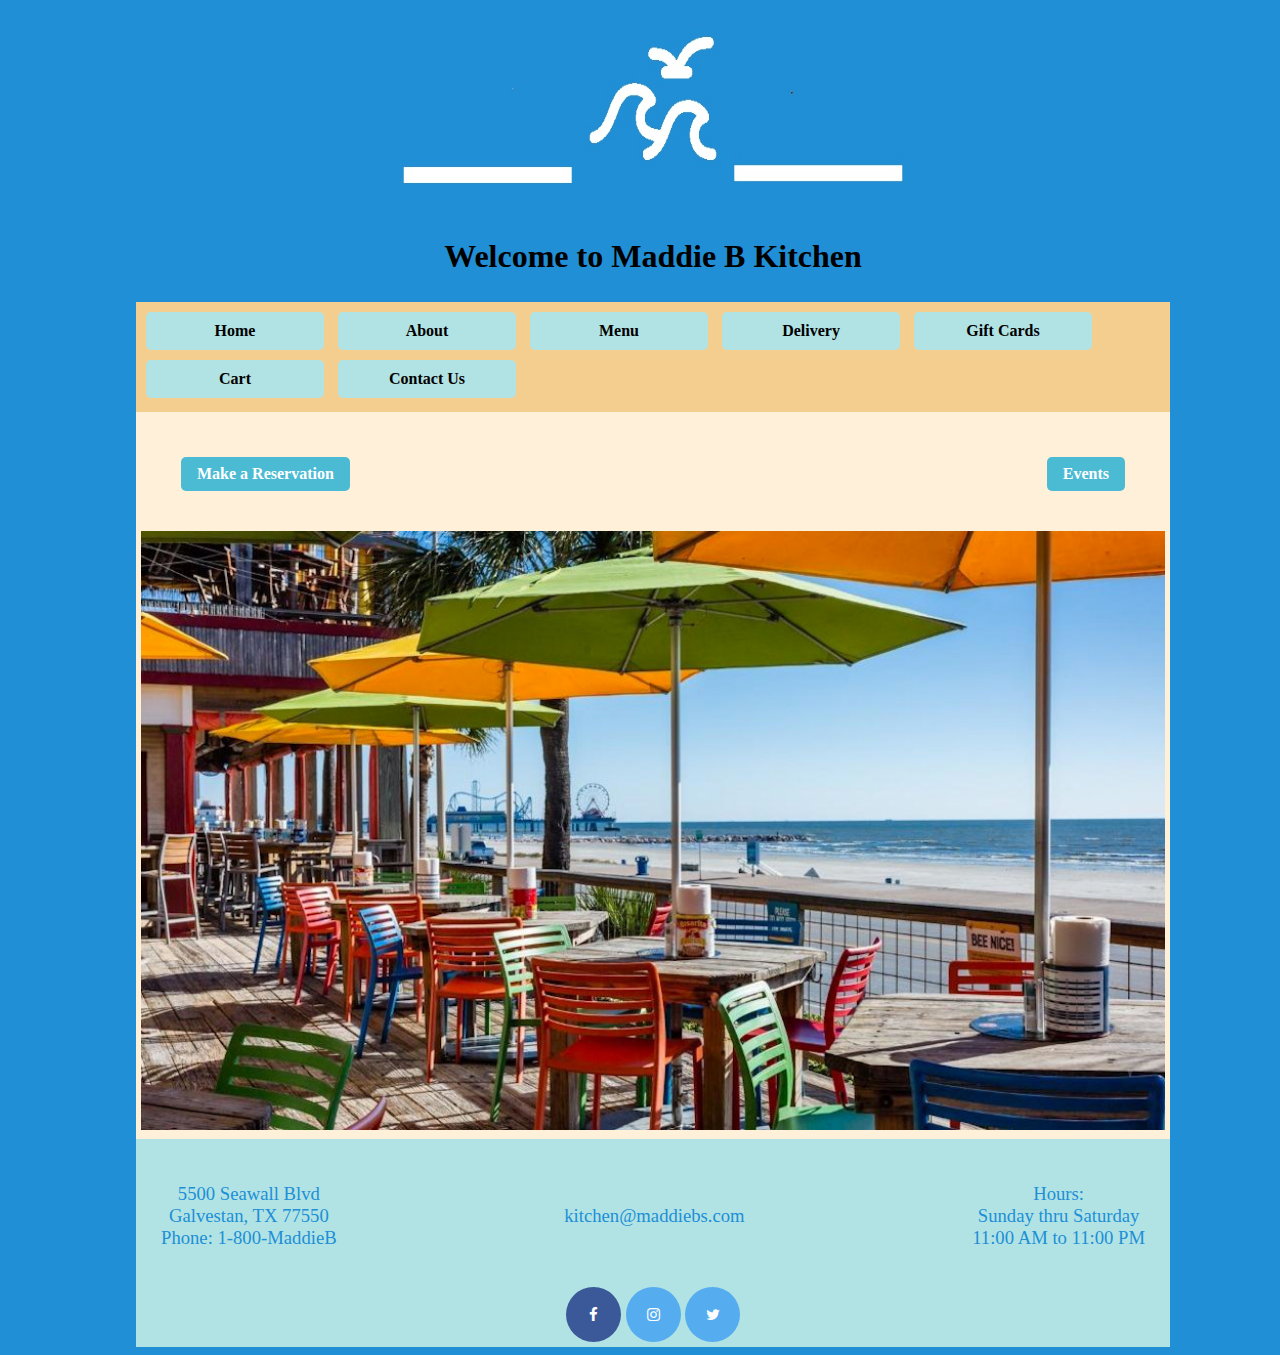
<file: index.html>
<!DOCTYPE html>
<html lang="en">

<head>
    <meta charset="utf-8" />
    <meta name="viewport" content="width=device-width, initial-scale=1">
    <title>Maddie B Kitchen</title>

    <link rel="stylesheet" href="https://cdnjs.cloudflare.com/ajax/libs/font-awesome/4.7.0/css/font-awesome.min.css">

    <link rel="stylesheet" type="text/css" href="style.css" />
    <style>
        .img-container {max-width: 100%; max-height: 100%;}

        .img-container img {width: 100%; height: 100%; object-fit: cover;}

        /* Social media icons*/
        .fa {padding: 20px; font-size: 15px; width: 15px; text-align: center; text-decoration: none; border-radius: 50%;}

        .fa:hover {opacity: 0.7;}

        /* Facebook */
        .fa-facebook {background: #3B5998; color: white;}

        /* Instagram */
        .fa-instagram {background: #55ACEE; color: white;}

        /*Twitter*/
        .fa-twitter {background: #55ACEE; color: white;}

        .btn-container {display: flex; justify-content: space-between; align-items: center; margin: 20px;}

        .reservation-container, .events-container {display: flex; justify-content: center; align-content: center; margin: 20px;}
    </style>
</head>

<body id="container">
    <header>
        <img src="images/Maddie B Kitchen-logos_white1.jpg" alt="Maddie B Kitchen-logo_white1" width="800" height="200"/>

        <h1>Welcome to Maddie B Kitchen</h1>
    </header>

<nav>
    <ul>
        <li><a href="index.html">Home</a></li>
        <li><a href="about.html">About</a></li>
        <li><a href="menu.html">Menu</a></li>
        <li><a href="delivery.html">Delivery</a></li>
        <li><a href="giftcard.html">Gift Cards</a></li>
        <li><a href="cart.html">Cart</a></li>
        <li><a href="contact.html">Contact Us</a></li>
   </ul>
</nav>

<main>
    <div class="btn-container">
        <div class="reservation-container">
            <a href="reservation.html" class="btn btn-reservation">Make a Reservation</a>
        </div>

        <div class="events-container">
            <a href="events.html" class="btn btn-events">Events</a>
        </div>
    </div>
    
    <div class="img-container">
        <img src="images/Patio Restaurant 2023.jpg" alt="Maddie B Main" />
    </div>
</main>

<footer>
    <div class="btn-container">
        <p>
            5500 Seawall Blvd<br />
            Galvestan, TX 77550<br />
            Phone: 1-800-MaddieB
        </p>

        <p>kitchen@maddiebs.com</p>

        <p>
            Hours:<br />
            Sunday thru Saturday<br />
            11:00 AM to 11:00 PM
        </p>
    </div>

    <div>
        <a href="#" class="fa fa-facebook"></a>
        <a href="#" class="fa fa-instagram"></a>
        <a href="#" class="fa fa-twitter"></a>
    </div>
 
</footer>

</body>
</html>
</file>
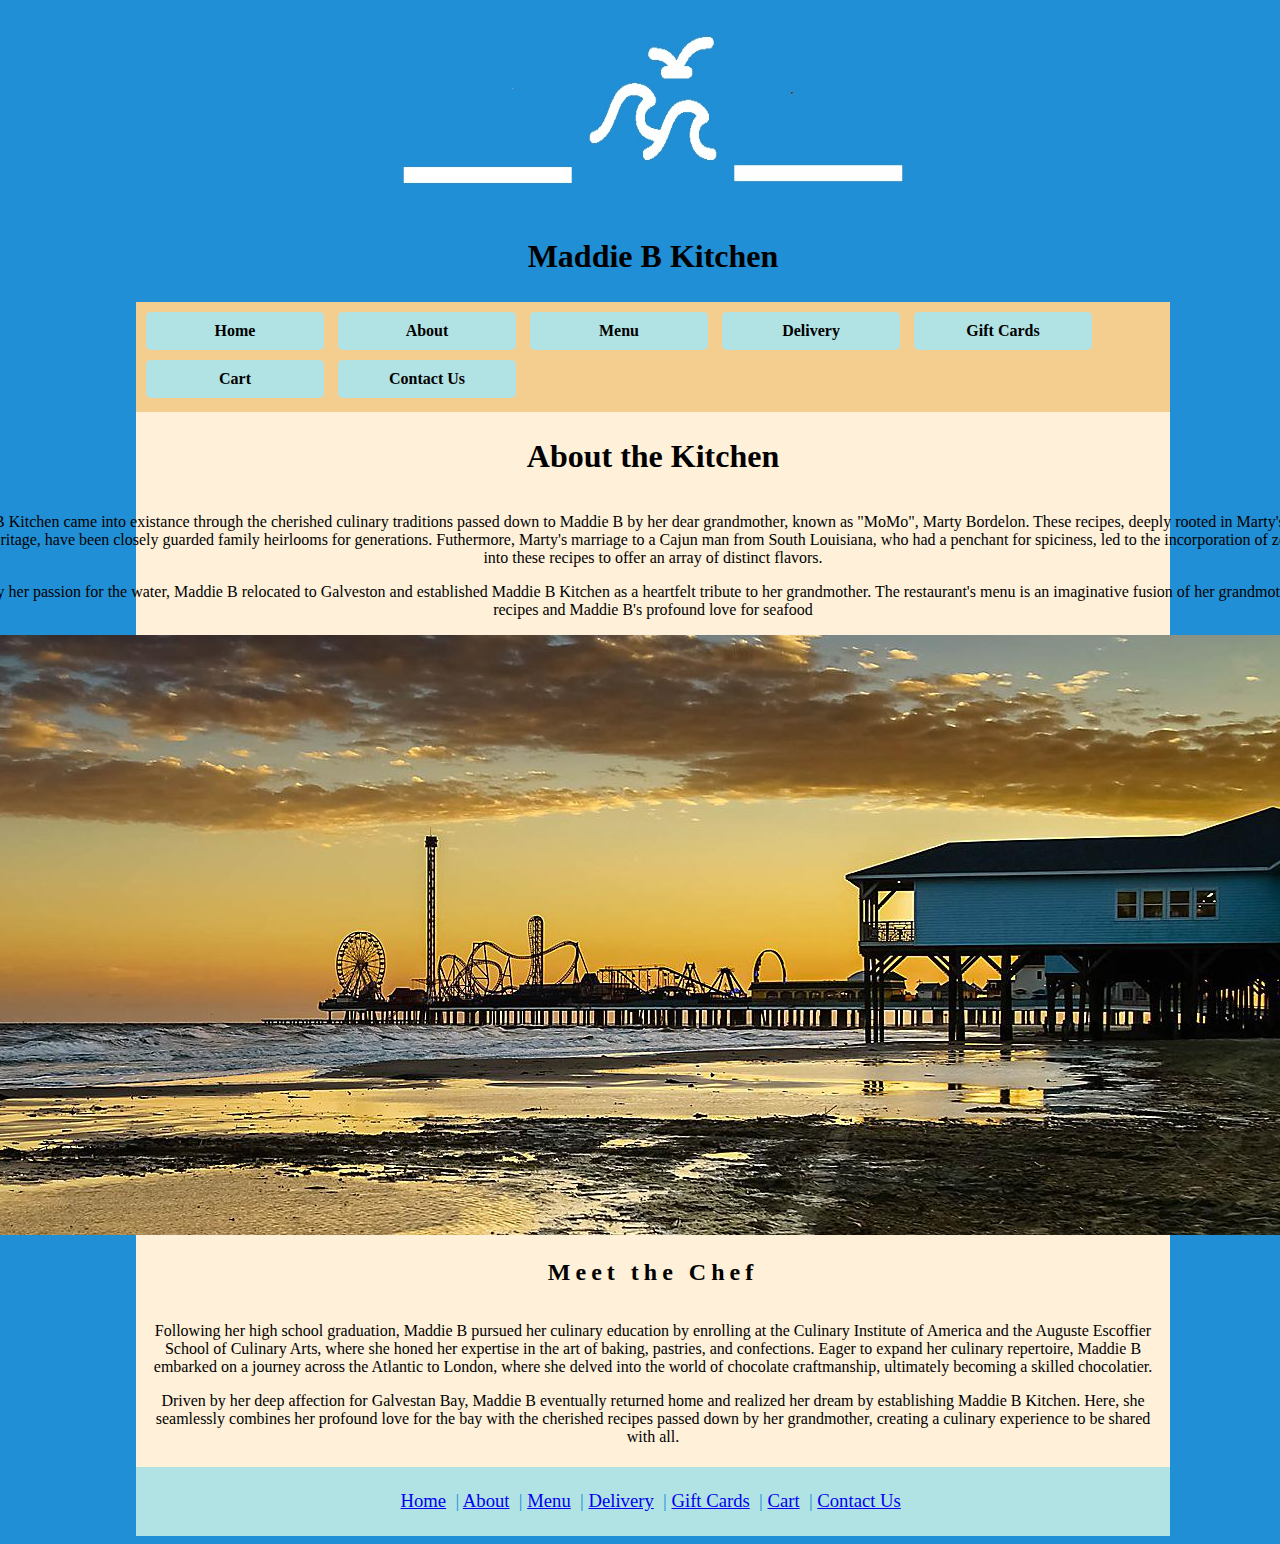
<file: about.html>
<!DOCTYPE html>
<html lang="en">

<head>
    <meta charset="utf-8"/>
    <meta name="viewport" content="width=device-width, initial-scale=1">
    <title>Maddie B's Kitchen</title>
    <link rel="stylesheet" type="text/css" href="style.css"/>
 </head>

<body id="container">
    <header>
        <img src="images/Maddie B Kitchen-logos_white1.jpg" alt="Maddie B Kitchen-logo_white1" width="800" height="200" />

        <h1>Maddie B Kitchen</h1>
    </header>

    <nav>
        <ul>
            <li><a href="index.html">Home</a></li>
            <li><a href="about.html">About</a></li>
            <li><a href="menu.html">Menu</a></li>
            <li><a href="delivery.html">Delivery</a></li>
            <li><a href="giftcard.html">Gift Cards</a></li>
            <li><a href="cart.html">Cart</a></li>
            <li><a href="contact.html">Contact Us</a></li>
        </ul>
    </nav>
    <main style="display: flex; flex-direction: column; align-items: center; text-align: center; font-family: 'Bookman Old Style';">
        <h1 style="color:black">About the Kitchen</h1>
        <label2>
            <p>
                Maddie B Kitchen came into existance through the cherished culinary traditions passed down to Maddie B by her dear
                grandmother, known as "MoMo", Marty Bordelon. These recipes, deeply rooted in Marty's Caddo Adai Indain heritage,
                have been closely guarded family heirlooms for generations.  Futhermore, Marty's marriage to a Cajun man from South
                Louisiana, who had a penchant for spiciness, led to the incorporation of zesty elements into these recipes to offer
                an array of distinct flavors.
            </p>

            <p>
                Driven by her passion for the water, Maddie B relocated to Galveston and established Maddie B Kitchen as a heartfelt
                tribute to her grandmother.  The restaurant's menu is an imaginative fusion of her grandmother's timeless recipes and
                Maddie B's profound love for seafood
            </p>

            <div class="img-container">
                <img src="images/Beach Sunset 2023.jpg" alt="Maddie B About" />
            </div>

        </label2>
            <h2 style="color:black">Meet the Chef</h2>
        <label2>
            <p>
                Following her high school graduation, Maddie B pursued her culinary education by enrolling at the Culinary Institute of America and the
                Auguste Escoffier School of Culinary Arts, where she honed her expertise in the art of baking, pastries, and confections.
                Eager to expand her culinary repertoire, Maddie B embarked on a journey across the Atlantic to London, where she delved
                into the world of chocolate craftmanship, ultimately becoming a skilled chocolatier.
            </p>

            <p>
                Driven by her deep affection for Galvestan Bay, Maddie B eventually returned home and realized her dream by establishing
                Maddie B Kitchen.  Here, she seamlessly combines her profound love for the bay with the cherished recipes passed down by
                her grandmother, creating a culinary experience to be shared with all.
            </p>
        </label2>
    </main>

    <footer>
        <p>
            <a href="index.html">Home</a>&nbsp; | <a href="about.html">About</a>&nbsp; |  <a href="menu.html">Menu</a>&nbsp; | <a href="delivery.html">Delivery</a>&nbsp; |
            <a href="giftcard.html">Gift Cards</a>&nbsp; | <a href="cart.html">Cart</a>&nbsp; | <a href="contact.html">Contact Us</a>&nbsp;
        </p>
    </footer>

    </body>
    </html>
</file>
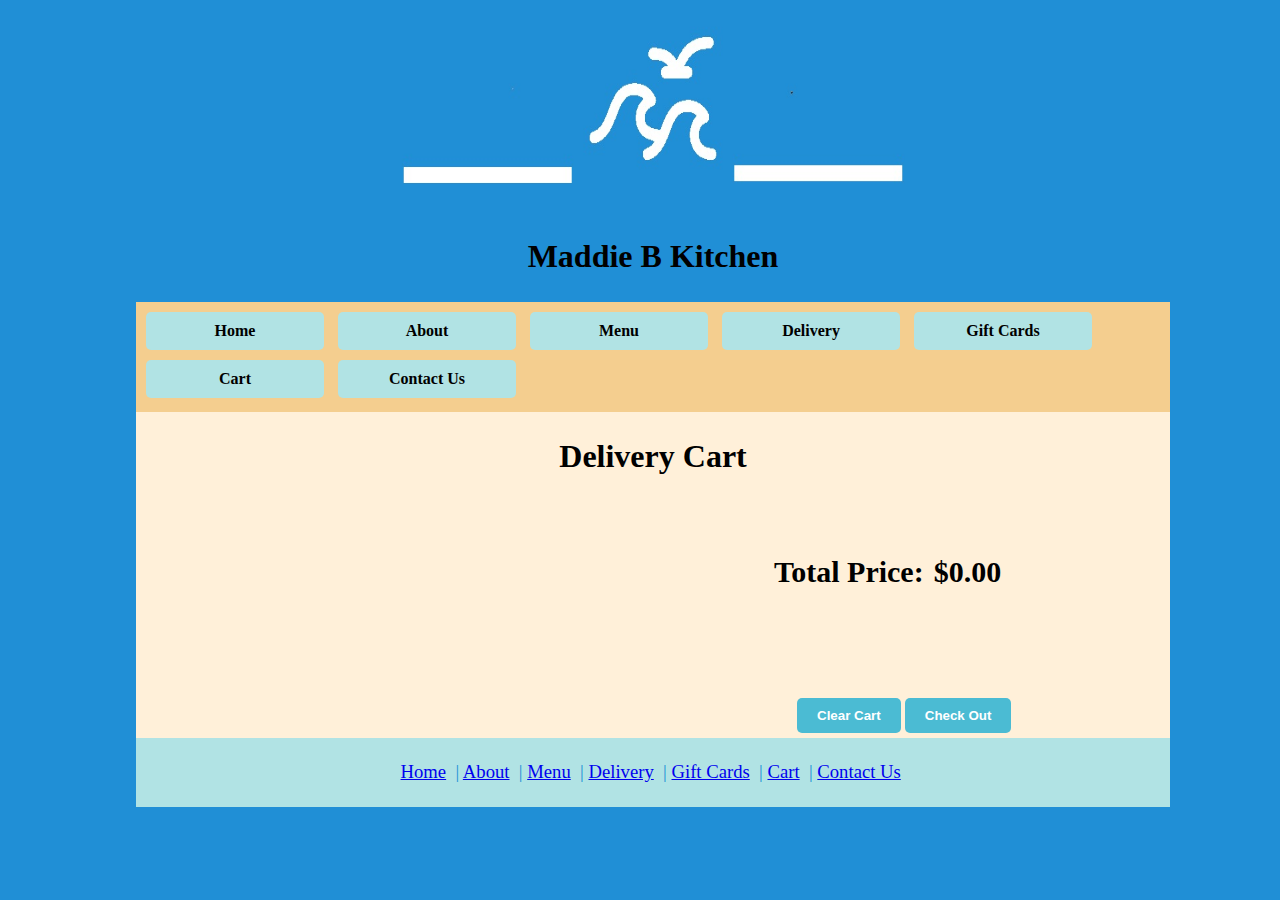
<file: cart.html>
<!DOCTYPE html>
<html lang="en">

<head>
    <meta charset="utf-8" />
    <meta name="viewport" content="width=device-width, initial-scale=1">
    <title>Maddie B's Kitchen</title>
    <link rel="stylesheet" type="text/css" href="style.css"/>
    <style>
        body {
            display: inline-block;
        }

        .button {
            display: inline-block;
            padding: 10px 20px;
            text-decoration: none;
            font-weight: bold;
            transition: background-color 0.3s;
            width: auto;
            border-radius: 5px;
            border: none;
        }

        .clear-button {background-color: #FF6347; color: #fff;}

        .button {background-color: #4BBBD3; color: #FFF;}

        .button:hover {background-color: #F4CE8F;}

        .button:active {transform: scale(.95);}

        .cart-item input[type="number"] {
            width: 50px; 
            height: 40px; 
            font-size: 16px; 
            padding: 5px; 
        }
    </style>
</head>

<body id="container">
    <header>
        <img src="images/Maddie B Kitchen-logos_white1.jpg" alt="Maddie B Kitchen-logo_white1" width="800" height="200" />

        <h1>Maddie B Kitchen</h1>
    </header>

    <nav>
        <ul>
            <li><a href="index.html">Home</a></li>
            <li><a href="about.html">About</a></li>
            <li><a href="menu.html">Menu</a></li>
            <li><a href="delivery.html">Delivery</a></li>
            <li><a href="giftcard.html">Gift Cards</a></li>
            <li><a href="cart.html">Cart</a></li>
            <li><a href="contact.html">Contact Us</a></li>
        </ul>
    </nav>

    <main>
        <h1 style="color: black; text-align: center;">Delivery Cart</h1>
        <div class="cart-container">

            <!-- Cart items will be dynamically added here -->

            <br>
        </div>

        <div class="cart-footer">
            <h4 style="margin-right: 10px">Total Price:</h4>
            <h4 id="total-price">$0.00</h4>
        </div>
        <br />
        <div class="cart-button">
            <button id="clear-cart" class="button">Clear Cart</button>
            <input type="button" class="button" onclick="checkout();" value="Check Out">
        </div>
    </main>

    <script>
        function updateTotal() {
            const items = document.querySelectorAll('.cart-item');
            let totalPrice = 0;
            items.forEach(item => {
                const priceElement = item.querySelector('.cart-item-price');
                const quantityElement = item.querySelector('.quantity');
                const subtotalElement = item.querySelector('.cart-item-subtotal');

                const price = parseFloat(priceElement.textContent.replace('$', ''));
                const quantity = parseInt(quantityElement.value);
                const subtotal = price * quantity;

                subtotalElement.textContent = `$${subtotal.toFixed(2)}`;
                totalPrice += subtotal;
            });

            document.getElementById('total-price').textContent = `$${totalPrice.toFixed(2)}`;
        }

        function clearCart() {
            
            localStorage.removeItem('cartItems');

            const cartContainer = document.querySelector('.cart-container');
            cartContainer.innerHTML = ''; 

            const emptyCartMessage = document.createElement('p');
            emptyCartMessage.textContent = 'Your cart is empty.';
            emptyCartMessage.style.color = '#B1E3E4';
            emptyCartMessage.style.fontWeight = 'bold';
            emptyCartMessage.style.fontSize = '20';

            cartContainer.appendChild(emptyCartMessage);

            document.getElementById('total-price').textContent = '$0.00';
        }

        function checkout() {
        const cartData = JSON.parse(localStorage.getItem('cart')) || [];

        localStorage.removeItem('cart');
    
        window.location.href = 'https://susanbordelon.github.io/My-Final-Project/payment.html';

        alert('Thank you for your order! Your order has been submitted and will be completed after successful payment.');
    }

        function removeItem(item) {
            const itemName = item.querySelector('h3').textContent;
            item.remove();
            const cartData = JSON.parse(localStorage.getItem('cart')) || [];
            const updatedCartData = cartData.filter(cartItem => cartItem.name !== itemName);
            localStorage.setItem('cart', JSON.stringify(updatedCartData));
            updateTotal();
        }

        document.addEventListener('DOMContentLoaded', () => {
            const clearCartButton = document.getElementById('clear-cart');
            const cartContainer = document.querySelector('.cart-container');

            clearCartButton.addEventListener('click', clearCart);

            const cartData = JSON.parse(localStorage.getItem('cart')) || [];

            cartData.forEach(item => {
                const cartItem = document.createElement('div');
                cartItem.classList.add('cart-item');

                const cleanedName = item.name.replace(/\s/g, '');

                console.log(`Image source: images / ${item.name}.jpg`);

                cartItem.innerHTML = `
                        <img src="images/${cleanedName}.jpg" alt="${item.name}">
                        <div class="cart-item-info">
                            <h3>${item.name}</h3>
                            <p class="cart-item-price">$${item.price}</p>
                        </div>
                        <div class="cart-item-quantity">
                            <input type="number" value="${item.quantity}" min="0" max="9999" class="quantity">
                        </div>
                        <p class="cart-item-subtotal">$${(item.price * item.quantity).toFixed(2)}</p>
                        <button class="cart-item-remove" onclick="removeItem(this.parentElement);">X</button>
                    `;

                cartContainer.appendChild(cartItem);
            });

            const quantityInputs = document.querySelectorAll('.quantity');
            quantityInputs.forEach(input => {
                input.addEventListener('input', updateTotal);
            });

            updateTotal();
        });
        
    </script>

    <footer>
        <p>
            <a href="index.html">Home</a>&nbsp; | <a href="about.html">About</a>&nbsp; |  <a href="menu.html">Menu</a>&nbsp; | <a href="delivery.html">Delivery</a>&nbsp; |
            <a href="giftcard.html">Gift Cards</a>&nbsp; | <a href="cart.html">Cart</a>&nbsp; | <a href="contact.html">Contact Us</a>&nbsp;
        </p>
    </footer>

</body>
</html>
</file>
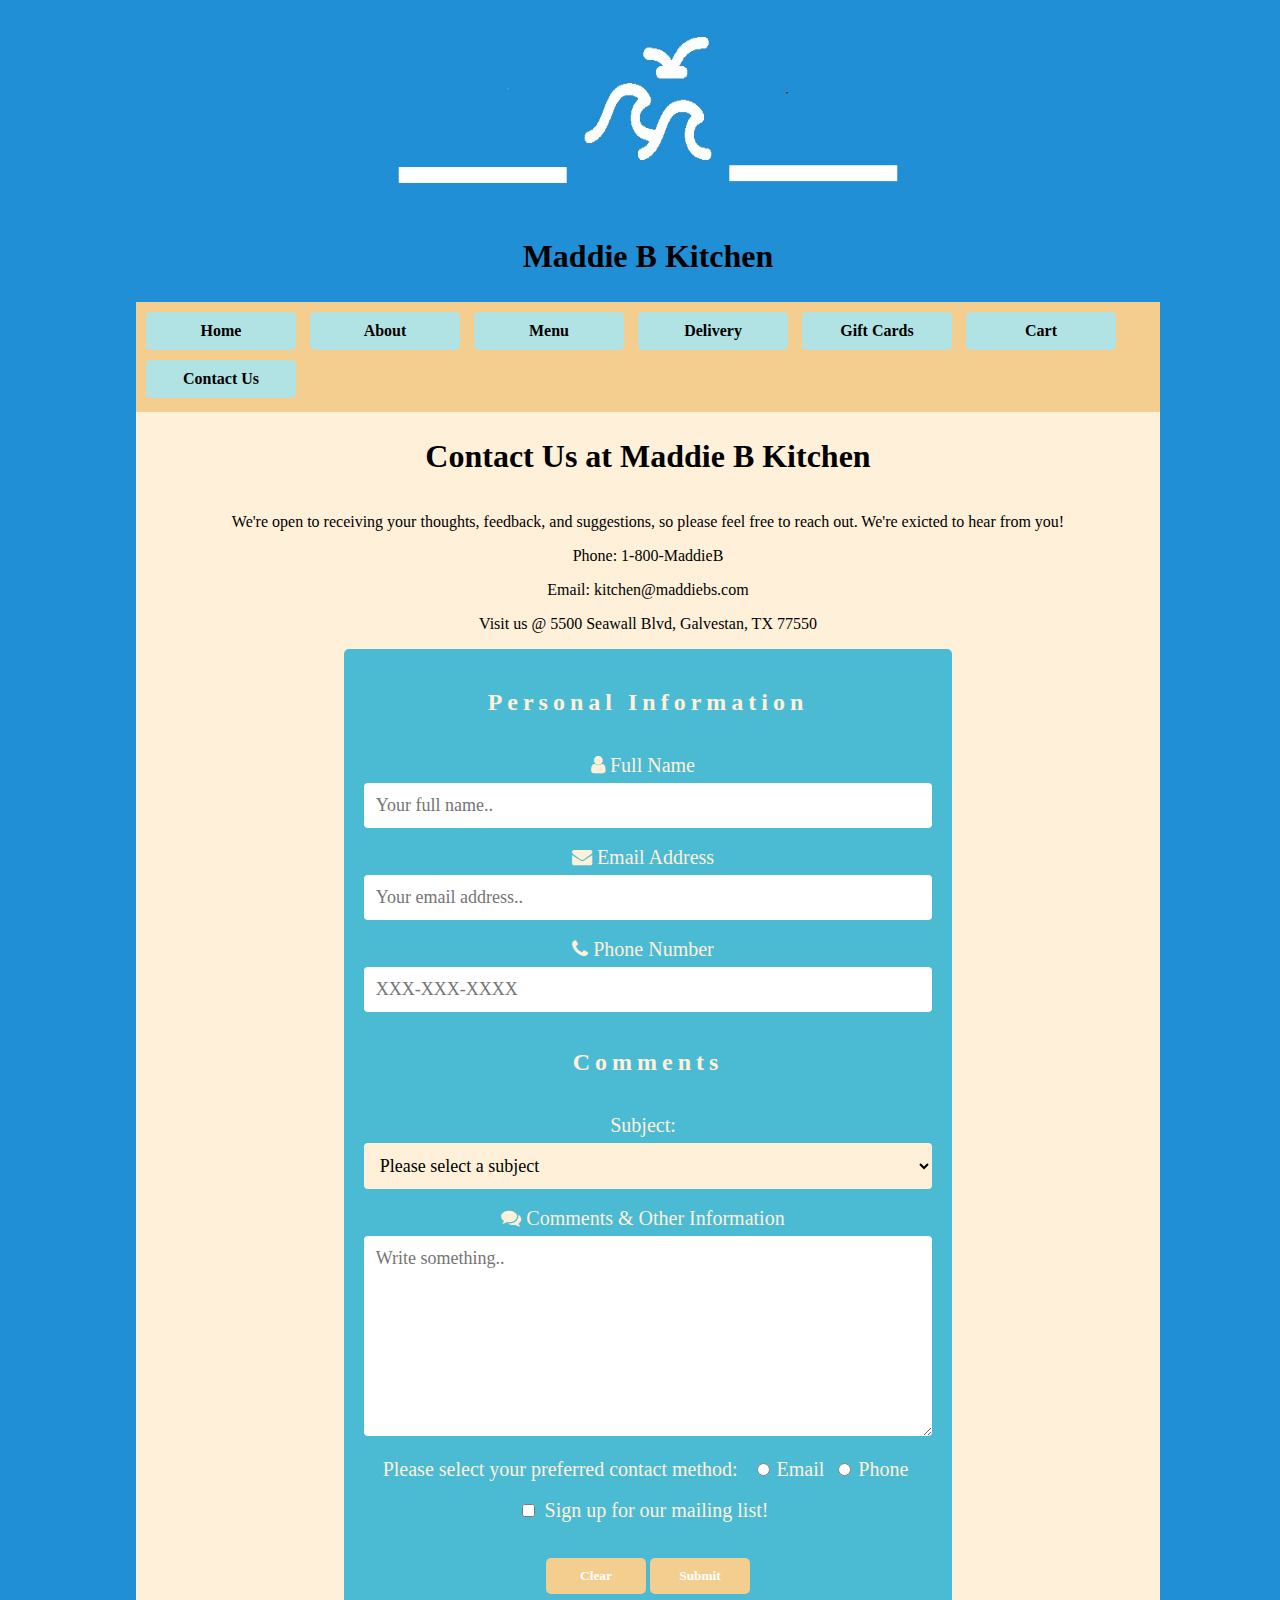
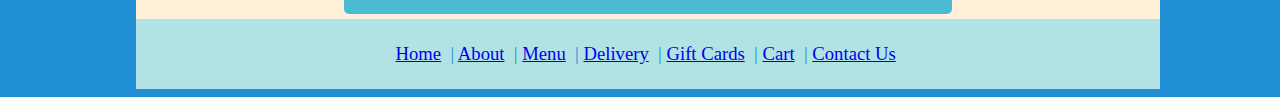
<file: contact.html>
<!DOCTYPE html>
<html lang="en">

<head>
    <meta charset="utf-8" />
    <meta name="viewport" content="width=device-width, initial-scale=1">
    <title>Maddie B Kitchen</title>
    <link rel="stylesheet" href="https://cdnjs.cloudflare.com/ajax/libs/font-awesome/4.7.0/css/font-awesome.min.css">
    <link rel="stylesheet" type="text/css" href="style.css" />
    <style>
        label {
            text-align: center;
            width: auto;
            margin-right: 10px;
            font-family: 'Bookman Old Style';
            font-size: 20px;
            color: #FFF0D9;
        }

        * {box-sizing: border-box;}

        input[type=text], select, textarea {
            width: 100%;
            padding: 12px;
            border: none;
            border-radius: 4px;
            box-sizing: border-box;
            margin-top: 6px;
            margin-bottom: 18px;
            resize: vertical;
            font-family: 'Bookman Old Style';
            font-size: 18px;
        }

        input[type=submit] {
            background-color: #04AA6D;
            color: white;
            padding: 12px 20px;
            border: none;
            border-radius: 4px;
            cursor: pointer;
            font-family: 'Bookman Old Style'
        }

        input[type=submit]:hover {background-color: #45a049;}

        .container {
            width: 60%;
            margin: 0 auto;
            border-radius: 5px;
            background-color: #4BBBD3;
            padding: 20px;
            font-family: 'Bookman Old Style';
        }

        select {background-color: #FFF0D9;}

        .radio-group {
            display: flex;
            flex-direction: column;
            margin-right: 10px;
        }

        .radio-group > div {display: flex; align-items: center; justify-content: center;}

        .radio-group > div > label {margin-right: 5px;}

        button, input[type=reset], input[type=submit] {
            display: inline-block;
            background-color: #f4ce8f;
            color: #fff;
            width: 100px;
            padding: 10px;
            text-decoration: none;
            font-weight: bold;
            border-radius: 5px;
            border: none;
            font-family: 'Bookman Old Style';
        }

        button, input[type=reset]:hover, input[type=submit]:hover {background-color: #B1E3E4;}

        button, input[type=reset]:active, input[type=submit]:active {transform: scale(0.95);}

        .form-group {
            display: flex;
            align-items: center;
            justify-content: center;
        }

        .form-group input[type="checkbox"] {margin-right: 10px;}
    </style>
</head>
<body id="container">
    <header>
        <img src="images/Maddie B Kitchen-logos_white1.jpg" alt="Maddie B Kitchen-logo_white1" width="800" height="200" />

        <h1>Maddie B Kitchen</h1>
    </header>

    <nav>
        <ul>
            <li><a href="index.html">Home</a></li>
            <li><a href="about.html">About</a></li>
            <li><a href="menu.html">Menu</a></li>
            <li><a href="delivery.html">Delivery</a></li>
            <li><a href="giftcard.html">Gift Cards</a></li>
            <li><a href="cart.html">Cart</a></li>
            <li><a href="contact.html">Contact Us</a></li>
        </ul>
    </nav>

    <main style="display: flex; flex-direction: column; align-items: center; text-align: center; font-family: 'Bookman Old Style';">
        <h1 style="color:black">Contact Us at Maddie B Kitchen</h1>
        <label2>
            <p>We're open to receiving your thoughts, feedback, and suggestions, so please feel free to reach out.  We're exicted to hear from you!</p>

            <p>Phone: 1-800-MaddieB</p>
            <p>Email: kitchen@maddiebs.com</p>
            <p>Visit us @ 5500 Seawall Blvd, Galvestan, TX 77550</p>
        </label2>
                       
        <div class="container">
            <form id="form" autocomplete="on" onsubmit="return validateForm()">
                <h2 style="color: #FFF0D9;">Personal Information</h2><br>
                <label for="fname"><i class="fa fa-user"></i> Full Name</label>
                <input type="text" id="fname" name="fullname" placeholder="Your full name..">

                <label for="email"><i class="fa fa-envelope"></i> Email Address</label>
                <input type="text" id="email" name="email" placeholder="Your email address..">

                <label for="phone"><i class="fa fa-phone"></i> Phone Number</label>
                <input type="text" id="phone" name="phone" placeholder="XXX-XXX-XXXX" pattern="[0-9]{3}-[0-9]{3}-[0-9]{4}">


                <h2 style="color: #FFF0D9;">Comments</h2><br>
                <label for="subject">Subject:</label>
                <select id="subject" name="subject">
                    <option value="">Please select a subject</option>
                    <option value="feedback">Feedback</option>
                    <option value="question">Question</option>
                    <option value="suggestion">Suggestion</option>
                    <option value="other">Other</option>
                </select>

                <label for="comments"><i class="fa fa-comments"></i> Comments & Other Information</label>
                <textarea id="comments" name="comments" placeholder="Write something.." style="height:200px"></textarea>


                <label form="list">Please select your preferred contact method:</label>
                <input type="radio" id="email_method" name="method" value="email_method">
                <label for="email_method" style="margin-right: 5px;">Email</label>

                <input type="radio" id="phone_method" name="method" value="phone_method">
                <label for="phone_method" style="margin-right: 5px;">Phone</label>

                <br>
                <br>

                <div class="form-group">
                    <input type="checkbox" id="list" name="list" value="checked">
                    <label form="list">Sign up for our mailing list!</label>
                </div>

                <br>
                <br>

                <input type="reset" class="button" value="Clear">
                <input type="submit" class="button" value="Submit">
            </form>
        </div>
        <script>
            function validateForm() {
                var fname = document.getElementById("fname");
                var email = document.getElementById("email");
                var phone = document.getElementById("phone");
                var subject = document.getElementById("subject");
                var comments = document.getElementById("comments");
                var email_method = document.getElementById("email_method");
                var phone_method = document.getElementById("phone_method");

                if (fname.value == "") {

                    alert("Please enter your full name.");

                    fname.focus();
                    return false;
                }

                var emailRegex = /^[a-zA-Z0-9._-]+@[a-zA-Z0-9.-]+\.[a-zA-Z]{2,4}$/;
                if (!emailRegex.test(email.value)) {
                    alert("Please enter a valid email address.");
                    email.focus();
                    return false;
                }

                if (!phone.checkValidity()) {
                    alert("Please enter a valid phone number.");
                    phone.focus();
                    return false;
                }

                if (subject.value == "") {
                    alert("Please select a subject.");
                    subject.focus();
                    return false;
                }

                var commentsRegex = /^\s*$/;
                if (commentsRegex.test(comments.value)) {
                    alert("Please enter a comment.");
                    comments.focus();
                    return false;
                }

                if (!email_method.checked && !phone_method.checked) {
                    alert("Please select your preferred contact method.");
                    email_method.focus();
                    return false;
                }

                alert("Thank you for your feedback, question, or suggestion!");

                return true;
            }
        </script>

    </main>

    <footer>
        <p>
            <a href="index.html">Home</a>&nbsp; | <a href="about.html">About</a>&nbsp; |  <a href="menu.html">Menu</a>&nbsp; | <a href="delivery.html">Delivery</a>&nbsp; |
            <a href="giftcard.html">Gift Cards</a>&nbsp; | <a href="cart.html">Cart</a>&nbsp; | <a href="contact.html">Contact Us</a>&nbsp;
        </p>
    </footer>

</body>
</html>
</file>
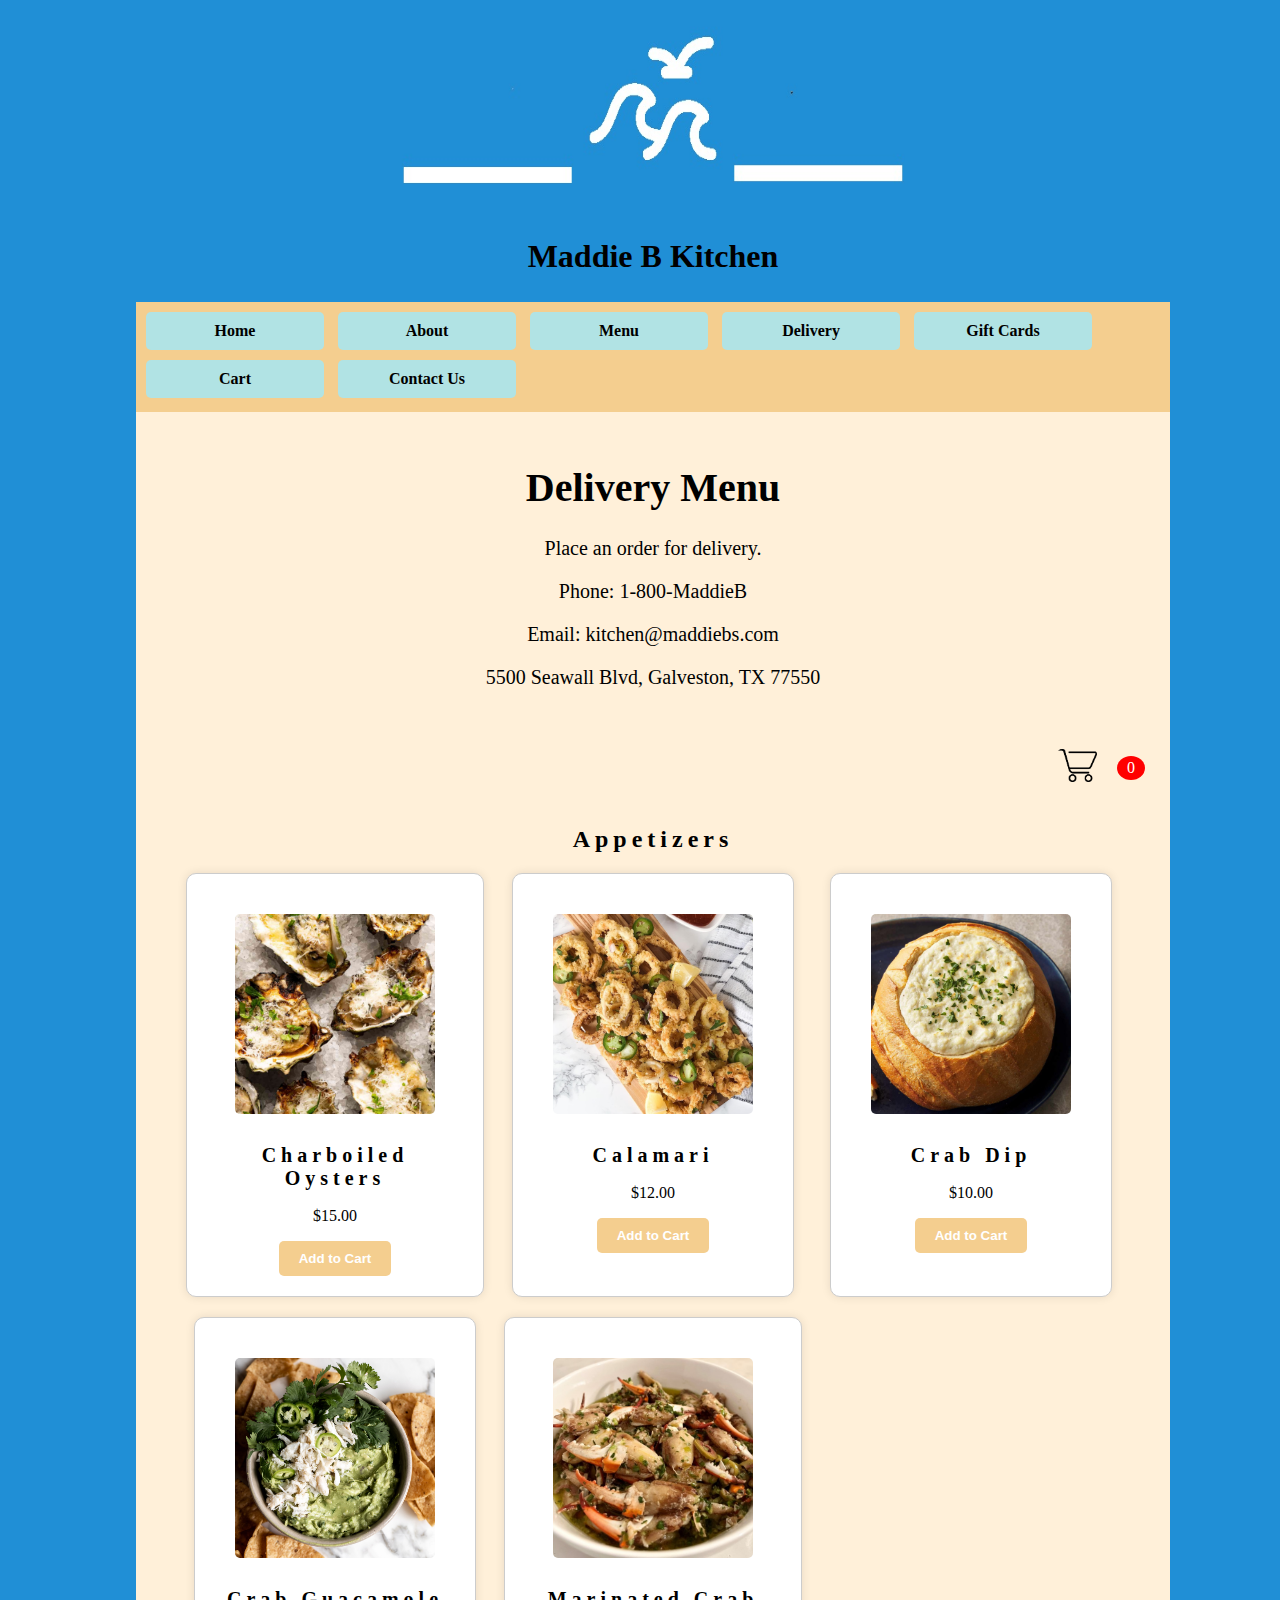
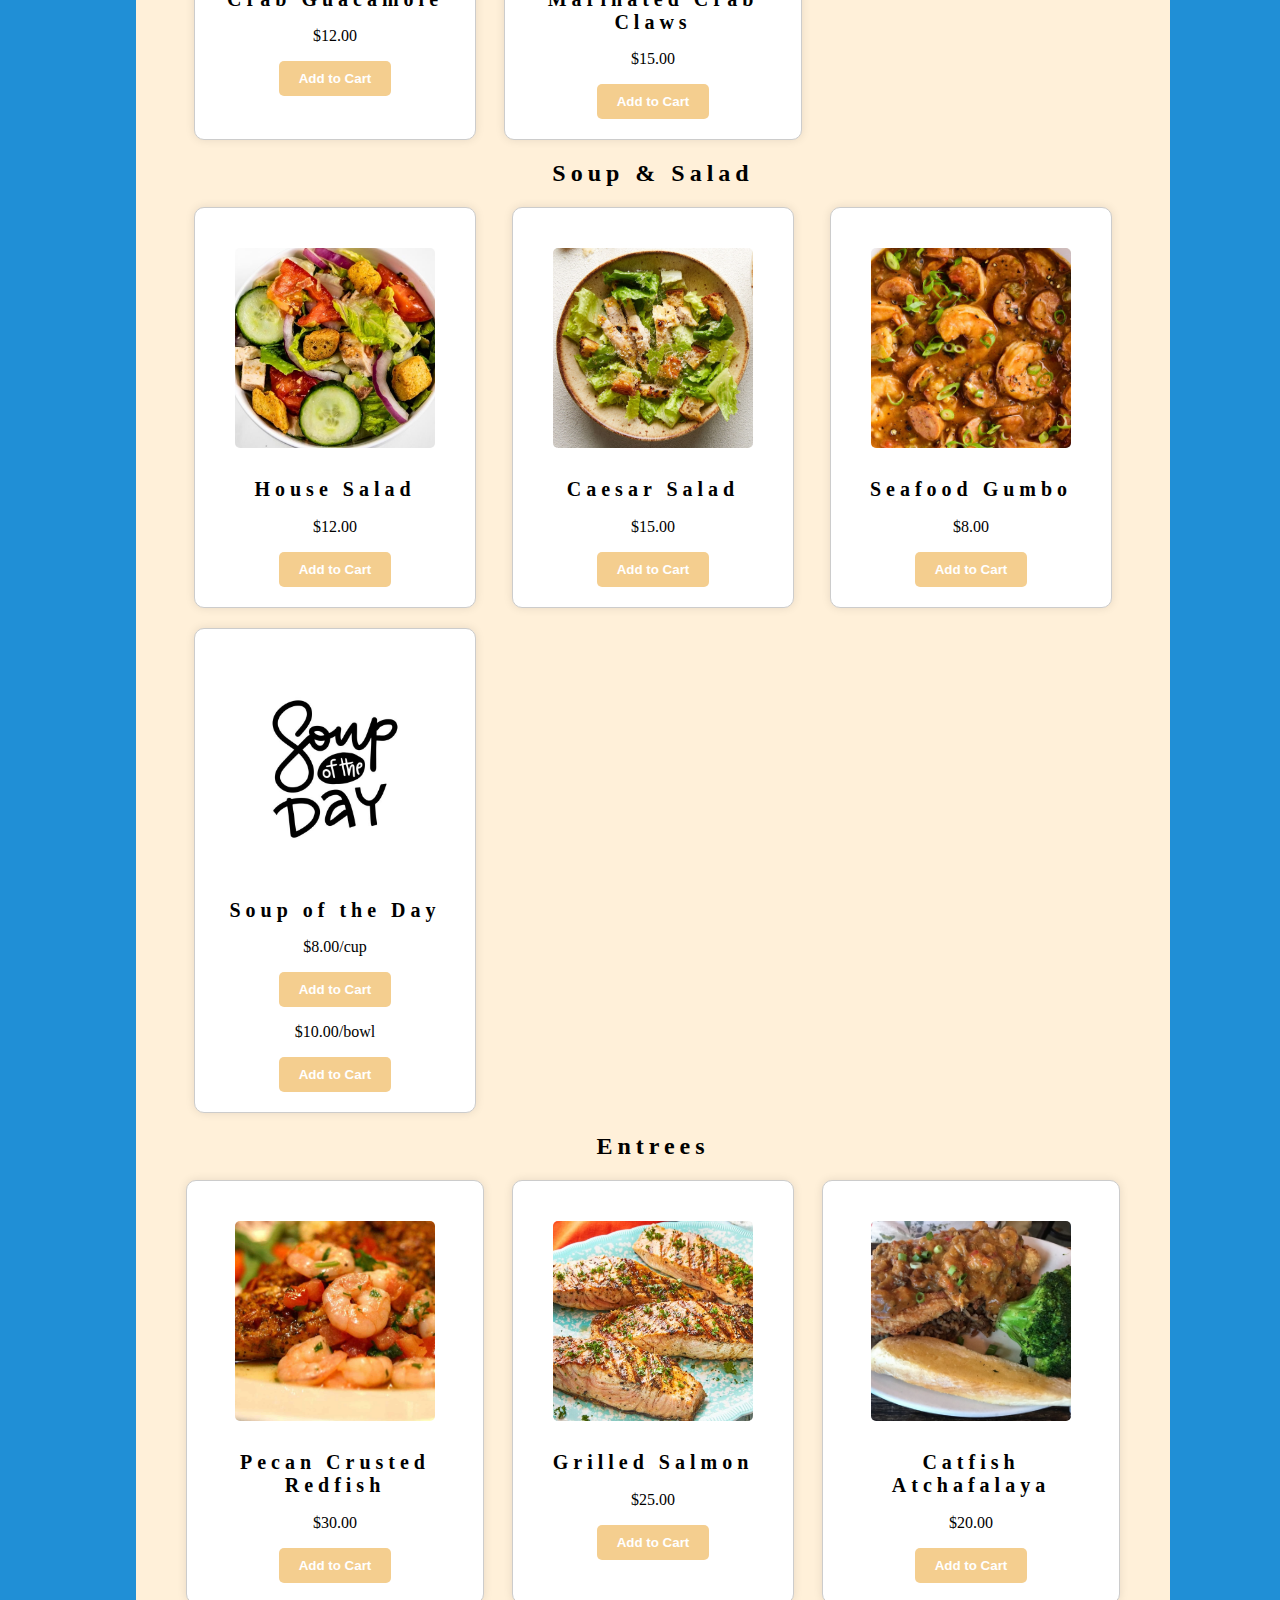
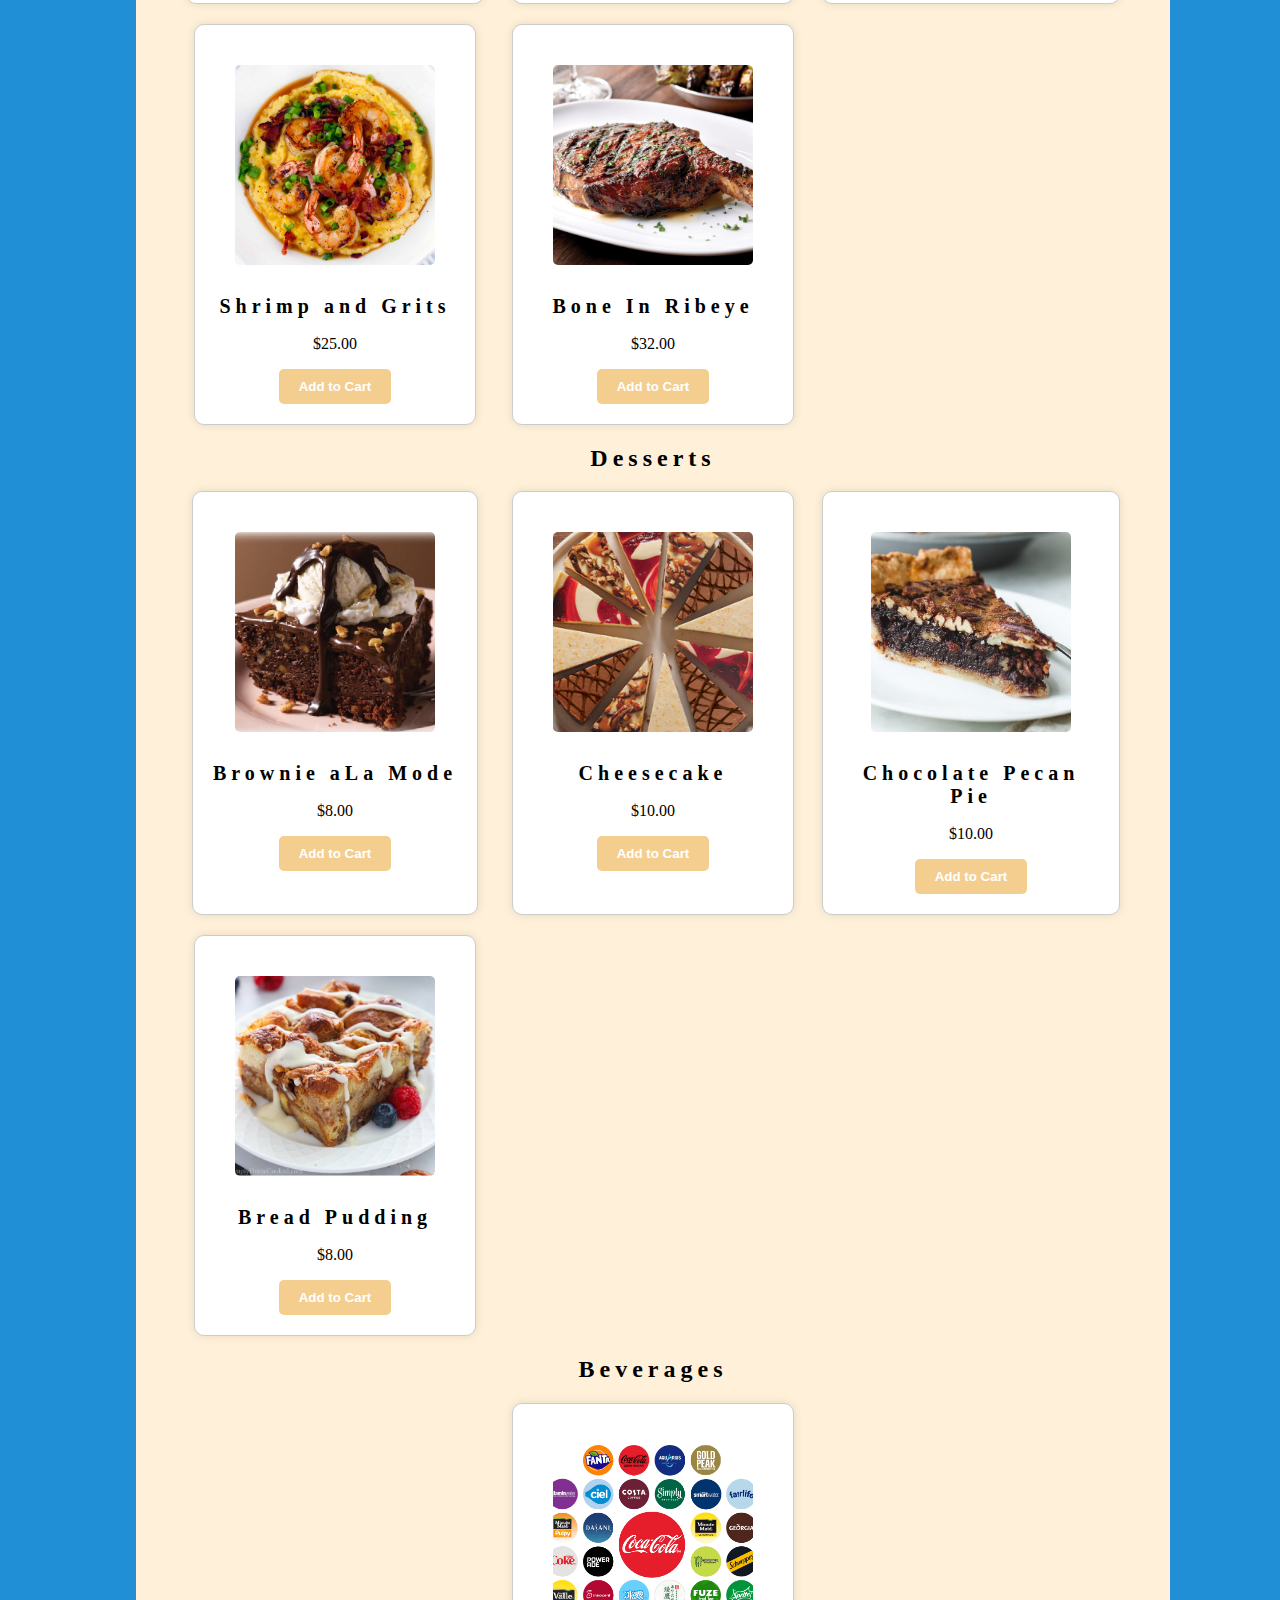
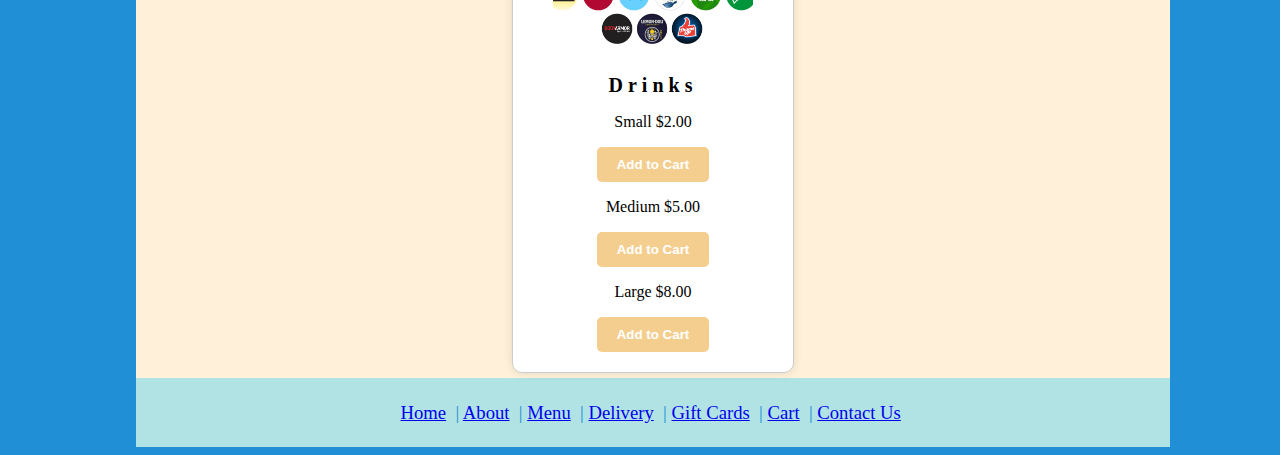
<file: delivery.html>
<!DOCTYPE html>
<html lang="en">
<head>
    <meta charset="utf-8" />
    <meta name="viewport" content="width=device-width, initial-scale=1">
    <title>Maddie B Kitchen</title>
    <link rel="stylesheet" type="text/css" href="style.css" />
</head>

<body id="container">
    <header>
        <img src="images/Maddie B Kitchen-logos_white1.jpg" alt="Maddie B Kitchen-logo_white1" width="800" height="200" />

        <h1>Maddie B Kitchen</h1>
    </header>

    <nav>
        <ul>
            <li><a href="index.html">Home</a></li>
            <li><a href="about.html">About</a></li>
            <li><a href="menu.html">Menu</a></li>
            <li><a href="delivery.html">Delivery</a></li>
            <li><a href="giftcard.html">Gift Cards</a></li>
            <li><a href="cart.html">Cart</a></li>
            <li><a href="contact.html">Contact Us</a></li>
        </ul>
    </nav>

    <main>
        <div class="main-container">
            <div class="main-header">
                <h1>Delivery Menu</h1>
                <p>Place an order for delivery.</p>
                <p>Phone: 1-800-MaddieB</p>
                <p>Email: kitchen@maddiebs.com</p>
                <p>5500 Seawall Blvd, Galveston, TX 77550</p>
            </div>
            <div class="shopping">
                <a href="cart.html">
                    <img src="images/shopping.png" alt="Shopping Cart" />
                </a>
                <span class="quantity" id="cart-quantity">0</span>
            </div>

            <div class="category-section">
                <h2 class="product-category">Appetizers</h2>
            </div>

            <div class="product-grid">
                <div class="product-card">
                    <img src="images/CharbroiledOysters.jpg" alt="charbroiled oysters">
                    <h2>Charboiled Oysters</h2>
                    <p>$15.00</p>
                    <button onclick="addToCart('Charbroiled Oysters', 15.00)">Add to Cart</button>
                </div>


                <div class="product-card">
                    <img src="images/Calamari.jpg" alt="calamari">
                    <h2>Calamari</h2>
                    <p>$12.00</p>
                    <button onclick="addToCart('Calamari', 12.00)">Add to Cart</button>
                </div>

                <div class="product-card">
                    <img src="images/CrabDip.jpg" alt="crab dip">
                    <h2>Crab Dip</h2>
                    <p>$10.00</p>
                    <button onclick="addToCart('Crab Dip', 10.00)">Add to Cart</button>
                </div>

                <div class="product-card">
                    <img src="images/CrabGuacamole.jpg" alt="crab guacamole">
                    <h2>Crab Guacamole</h2>
                    <p>$12.00</p>
                    <button onclick="addToCart('Crab Guacamole', 12.00)">Add to Cart</button>
                </div>

                <div class="product-card">
                    <img src="images/MarinatedCrabClaws.jpg" alt="marinated crab claws">
                    <h2>Marinated Crab Claws</h2>
                    <p>$15.00</p>
                    <button onclick="addToCart('Marinated Crab Claws', 15.00)">Add to Cart</button>
                </div>
            </div>

            <div class="category-section">
                <h2 class="product-category">Soup & Salad</h2>
            </div>

            <div class="product-grid">
                <div class="product-card">
                    <img src="images/HouseSalad.jpg" alt="house salad">
                    <h2>House Salad</h2>
                    <p>$12.00</p>
                    <button onclick="addToCart('House Salad', 12.00)">Add to Cart</button>
                </div>

                <div class="product-card">
                    <img src="images/CaesarSalad.jpg" alt="caesar salad">
                    <h2>Caesar Salad</h2>
                    <p>$15.00</p>
                    <button onclick="addToCart('Caesar Salad', 15.00)">Add to Cart</button>
                </div>

                <div class="product-card">
                    <img src="images/SeafoodGumbo.jpg" alt="seafood gumbo">
                    <h2>Seafood Gumbo</h2>
                    <p>$8.00</p>
                    <button onclick="addToCart('Seafood Gumbo', 8.00)">Add to Cart</button>
                </div>

                <div class="product-card">
                    <img src="images/SoupOfTheDay.jpeg" alt="soup of the day">
                    <h2>Soup of the Day</h2>
                    <p>$8.00/cup</p>
                    <button onclick="addToCart('Soup Of The Day', 8.00)">Add to Cart</button>
                    <p>$10.00/bowl</p>
                    <button onclick="addToCart('Soup Of The Day', 10.00)">Add to Cart</button>
                </div>
            </div>

            <div class="category-section">
                <h2 class="product-category">Entrees</h2>
            </div>

            <div class="product-grid">
                <div class="product-card">
                    <img src="images/PecanCrustedRedfish.jpg" alt="pecan crusted redfish">
                    <h2>Pecan Crusted Redfish</h2>
                    <p>$30.00</p>
                    <button onclick="addToCart('Pecan Crusted Redfish', 30.00)">Add to Cart</button>
                </div>

                <div class="product-card">
                    <img src="images/GrilledSalmon.jpg" alt="grilled salmon">
                    <h2>Grilled Salmon</h2>
                    <p>$25.00</p>
                    <button onclick="addToCart('Grilled Salmon', 25.00)">Add to Cart</button>
                </div>

                <div class="product-card">
                    <img src="images/CatfishAtchafalaya.jpg" alt="catfish atchafalaya">
                    <h2>Catfish Atchafalaya</h2>
                    <p>$20.00</p>
                    <button onclick="addToCart('Catfish Atchafalaya', 20.00)">Add to Cart</button>
                </div>

                <div class="product-card">
                    <img src="images/ShrimpandGrits.jpg" alt="shrimp and grits">
                    <h2>Shrimp and Grits</h2>
                    <p>$25.00</p>
                    <button onclick="addToCart('Shrimp and Grits', 25.00)">Add to Cart</button>
                </div>

                <div class="product-card">
                    <img src="images/BoneInRibeye.jpg" alt="bone in ribeye">
                    <h2>Bone In Ribeye</h2>
                    <p>$32.00</p>
                    <button onclick="addToCart('Bone In Ribeye', 32.00)">Add to Cart</button>
                </div>
            </div>

            <div class="category-section">
                <h2 class="product-category">Desserts</h2>
            </div>

            <div class="product-grid">
                <div class="product-card">
                    <img src="images/BrownieaLaMode.jpg" alt="brownie aLa mode">
                    <h2>Brownie aLa Mode</h2>
                    <p>$8.00</p>
                    <button onclick="addToCart('Brownie aLa Mode', 8.00)">Add to Cart</button>
                </div>

                <div class="product-card">
                    <img src="images/Cheesecake.jpg" alt="cheesecake">
                    <h2>Cheesecake</h2>
                    <p>$10.00</p>
                    <button onclick="addToCart('Cheesecake', 10.00)">Add to Cart</button>
                </div>

                <div class="product-card">
                    <img src="images/ChocolatePecanPie.jpg" alt="chocolate pecan pie">
                    <h2>Chocolate Pecan Pie</h2>
                    <p>$10.00</p>
                    <button onclick="addToCart('Chocolate Pecan Pie', 10.00)">Add to Cart</button>
                </div>

                <div class="product-card">
                    <img src="images/BreadPudding.jpg" alt="bread pudding">
                    <h2>Bread Pudding</h2>
                    <p>$8.00</p>
                    <button onclick="addToCart('Bread Pudding', 8.00)">Add to Cart</button>
                </div>
            </div>

            <div class="category-section">
                <h2 class="product-category">Beverages</h2>
            </div>

            <div class="product-grid">
                <div class="product-card">
                    <img src="images/Cola.png" alt="cola">
                    <h2>Drinks</h2>
                    <p>Small $2.00</p>
                    <button onclick="addToCart('Cola', 2.00)">Add to Cart</button>
                    <p>Medium $5.00</p>
                    <button onclick="addToCart('Cola', 5.00)">Add to Cart</button>
                    <p>Large $8.00</p>
                    <button onclick="addToCart('Cola', 8.00)">Add to Cart</button>
                </div>
            </div>
        </div>
    </main>

    <style>
        .main-container {text-align: center;}

        .main-header {
            text-align: center;
            color: black;
            font-size: 20px;
            background-color: #FFF0D9;
            padding: 20px;
            max-width: 600px; 
            margin: 0 auto; 
        }

        main img {
            padding: 20px;
            border-radius: 25px;
            max-width: 100%;
            height: auto;
        }

        .img-wrapper p {font-family: 'Bookman Old Style'; font-size: 20px;}

        .product-grid {
            display: grid;
            grid-template-columns: repeat(auto-fit, minmax(270px, 1fr));
            justify-items: center;
            gap: 20px;
            text-align: center;
            padding: 0 45px;
            max-width: 100%; 
        }

        .category-section {margin-top: 20px;}

        .product-card {
            border: 1px solid #ccc;
            border-radius: 10px;
            padding: 20px;
            text-align: center;
            background-color: #fff;
            box-shadow: 0 0 10px rgba(0, 0, 0, 0.1);
            transition: background-color 0.3s;
        }

        .product-card:hover {background-color: #B1E3E4;}

        .product-card img {
            max-width: 100%;
            height: 200px;
            width: 200px;
            object-fit: cover;
            display: block;
            margin: 0 auto;
        }

        .product-card h2 {
            font-size: 20px;
            margin-top: 10px;
            display: block;
            border: none;
        }

        .product-card p {font-size: 16px;}

        .product-grid {
            display: grid;
            grid-template-columns: repeat(auto-fit, minmax(270px, 1fr));
            justify-items: center;
            gap: 20px;
            text-align: center;
            padding: 0 45px;
            max-width: 100%; 
        }

        .product-card button {
            display: inline-block;
            background-color: #f4ce8f;
            color: #fff;
            padding: 10px 20px;
            text-decoration: none;
            font-weight: bold;
            border-radius: 5px;
            transition: background-color 0.3s;
            width: auto;
            margin: 0 auto;
            border: none;
        }

        .product-card button:hover {background-color: #4BBBD3;}

        .product-card button:active {transform: scale(0.95);}

        .shopping {
            display: flex;
            justify-content: flex-end;
            align-items: center;
            padding-right: 20px;
        }

        .shopping img {width: 40px;}

        .shopping span {
            background: red;
            border-radius: 50%;
            display: flex;
            justify-content: center;
            align-items: center;
            color: #fff;
            padding: 3px 10px;
       }
    </style>

    <footer>
        <p>
            <a href="index.html">Home</a>&nbsp; | <a href="about.html">About</a>&nbsp; |  <a href="menu.html">Menu</a>&nbsp; | <a href="delivery.html">Delivery</a>&nbsp; |
            <a href="giftcard.html">Gift Cards</a>&nbsp; | <a href="cart.html">Cart</a>&nbsp; | <a href="contact.html">Contact Us</a>&nbsp;
        </p>
    </footer>
    <script>
        function updateCartQuantity() {
            const cartData = JSON.parse(localStorage.getItem('cart')) || [];
            const cartQuantityElement = document.getElementById('cart-quantity');

            const totalQuantity = cartData.reduce((total, item) => total + item.quantity, 0);

            cartQuantityElement.textContent = totalQuantity;
        }

        function addToCart(itemName, itemPrice) {
            const formattedName = itemName.replace(/([A-Z])/g, ' $1').trim();
            const cartData = JSON.parse(localStorage.getItem('cart')) || [];

            const existingItem = cartData.find(item => item.name === formattedName);

            if (existingItem) {
                existingItem.quantity++;
            } else {
                cartData.push({ name: formattedName, price: itemPrice, quantity: 1 });
            }

            localStorage.setItem('cart', JSON.stringify(cartData));
            updateCartQuantity();
            alert(`${formattedName} added to cart!`);
        }

        window.onload = function () {
            updateCartQuantity();
        };
    </script>

</body>
</html>
</file>
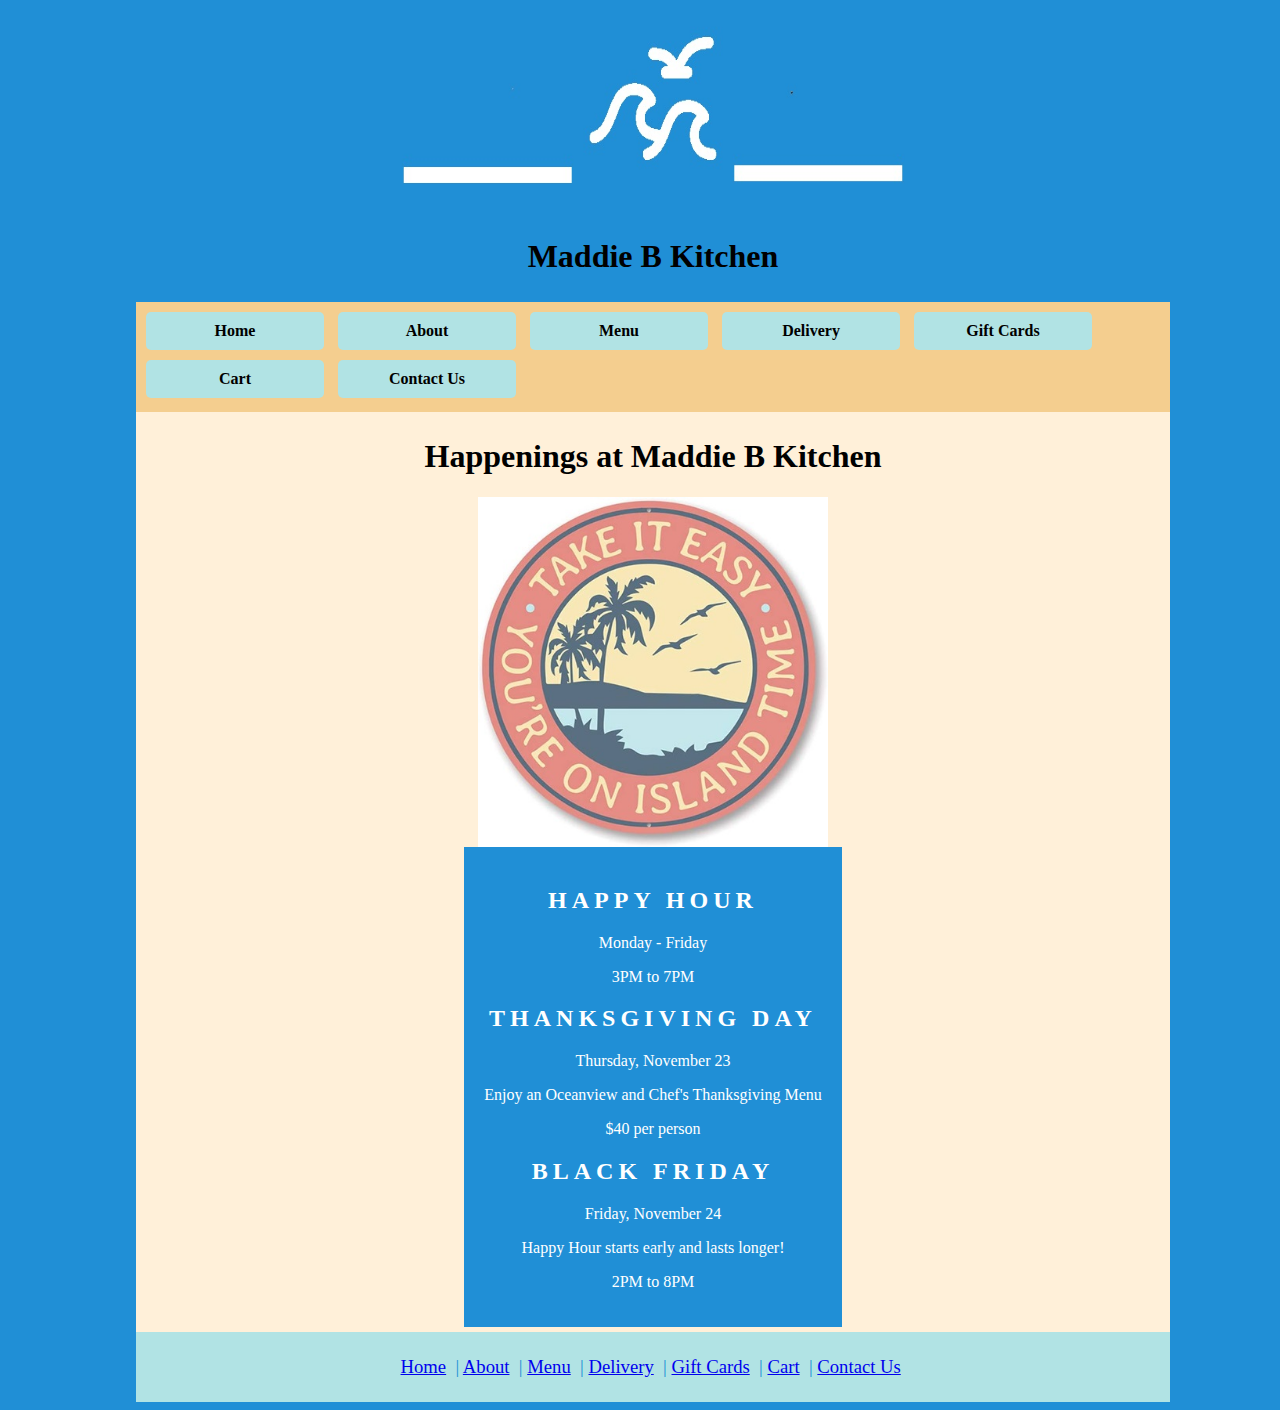
<file: events.html>
<!DOCTYPE html>
<html lang="en">

<head>
    <meta charset="utf-8" />
    <meta name="viewport" content="width=device-width, initial-scale=1">
    <title>Maddie B's Kitchen</title>
    <link rel="stylesheet" type="text/css" href="style.css" />
    <style>
        .happening {background-color: #208FD6; color: #fff; padding: 20px;}

        .img-container {width: 350px; height: 350px; overflow: hidden; position: relative;}

        .img-container img {width: 100%; height: 100%; animation: rotation 10s infinite linear;}

        @keyframes rotation {
            from {
                transform: rotate(0deg);
            }

            to {
                transform: rotate(360deg);
            }
        }

    </style>
</head>

<body id="container">
    <header>
        <img src="images/Maddie B Kitchen-logos_white1.jpg" alt="Maddie B Kitchen-logo_white1" width="800" height="200" />

        <h1>Maddie B Kitchen</h1>
    </header>

    <nav>
        <ul>
            <li><a href="index.html">Home</a></li>
            <li><a href="about.html">About</a></li>
            <li><a href="menu.html">Menu</a></li>
            <li><a href="delivery.html">Delivery</a></li>
            <li><a href="giftcard.html">Gift Cards</a></li>
            <li><a href="cart.html">Cart</a></li>
            <li><a href="contact.html">Contact Us</a></li>
        </ul>
    </nav>

    <main style="display: flex; flex-direction: column; align-items: center; text-align: center; font-family: 'Bookman Old Style';">
        <h1 style="color:black">Happenings at Maddie B Kitchen</h1>

        <div class="img-container">
           <img src="images/Island Time 2023.jpg" alt="island" />
        </div>

        <div class="happening">
            <h2>HAPPY HOUR</h2>
                <p>Monday - Friday</p>
                <p>3PM to 7PM</p>
        
            <h2>THANKSGIVING DAY</h2>
                <p>Thursday, November 23</p>
                <p>Enjoy an Oceanview and Chef's Thanksgiving Menu</p>
                <p>$40 per person</p>
     
            <h2>BLACK FRIDAY</h2>
                <p>Friday, November 24</p>
                <p>Happy Hour starts early and lasts longer!</p>
                <p>2PM to 8PM</p>
        </div>
    </main>

    <footer>
        <p>
            <a href="index.html">Home</a>&nbsp; | <a href="about.html">About</a>&nbsp; |  <a href="menu.html">Menu</a>&nbsp; | <a href="delivery.html">Delivery</a>&nbsp; |
            <a href="giftcard.html">Gift Cards</a>&nbsp; | <a href="cart.html">Cart</a>&nbsp; | <a href="contact.html">Contact Us</a>&nbsp;
        </p>
    </footer>

</body>
</html>
</file>
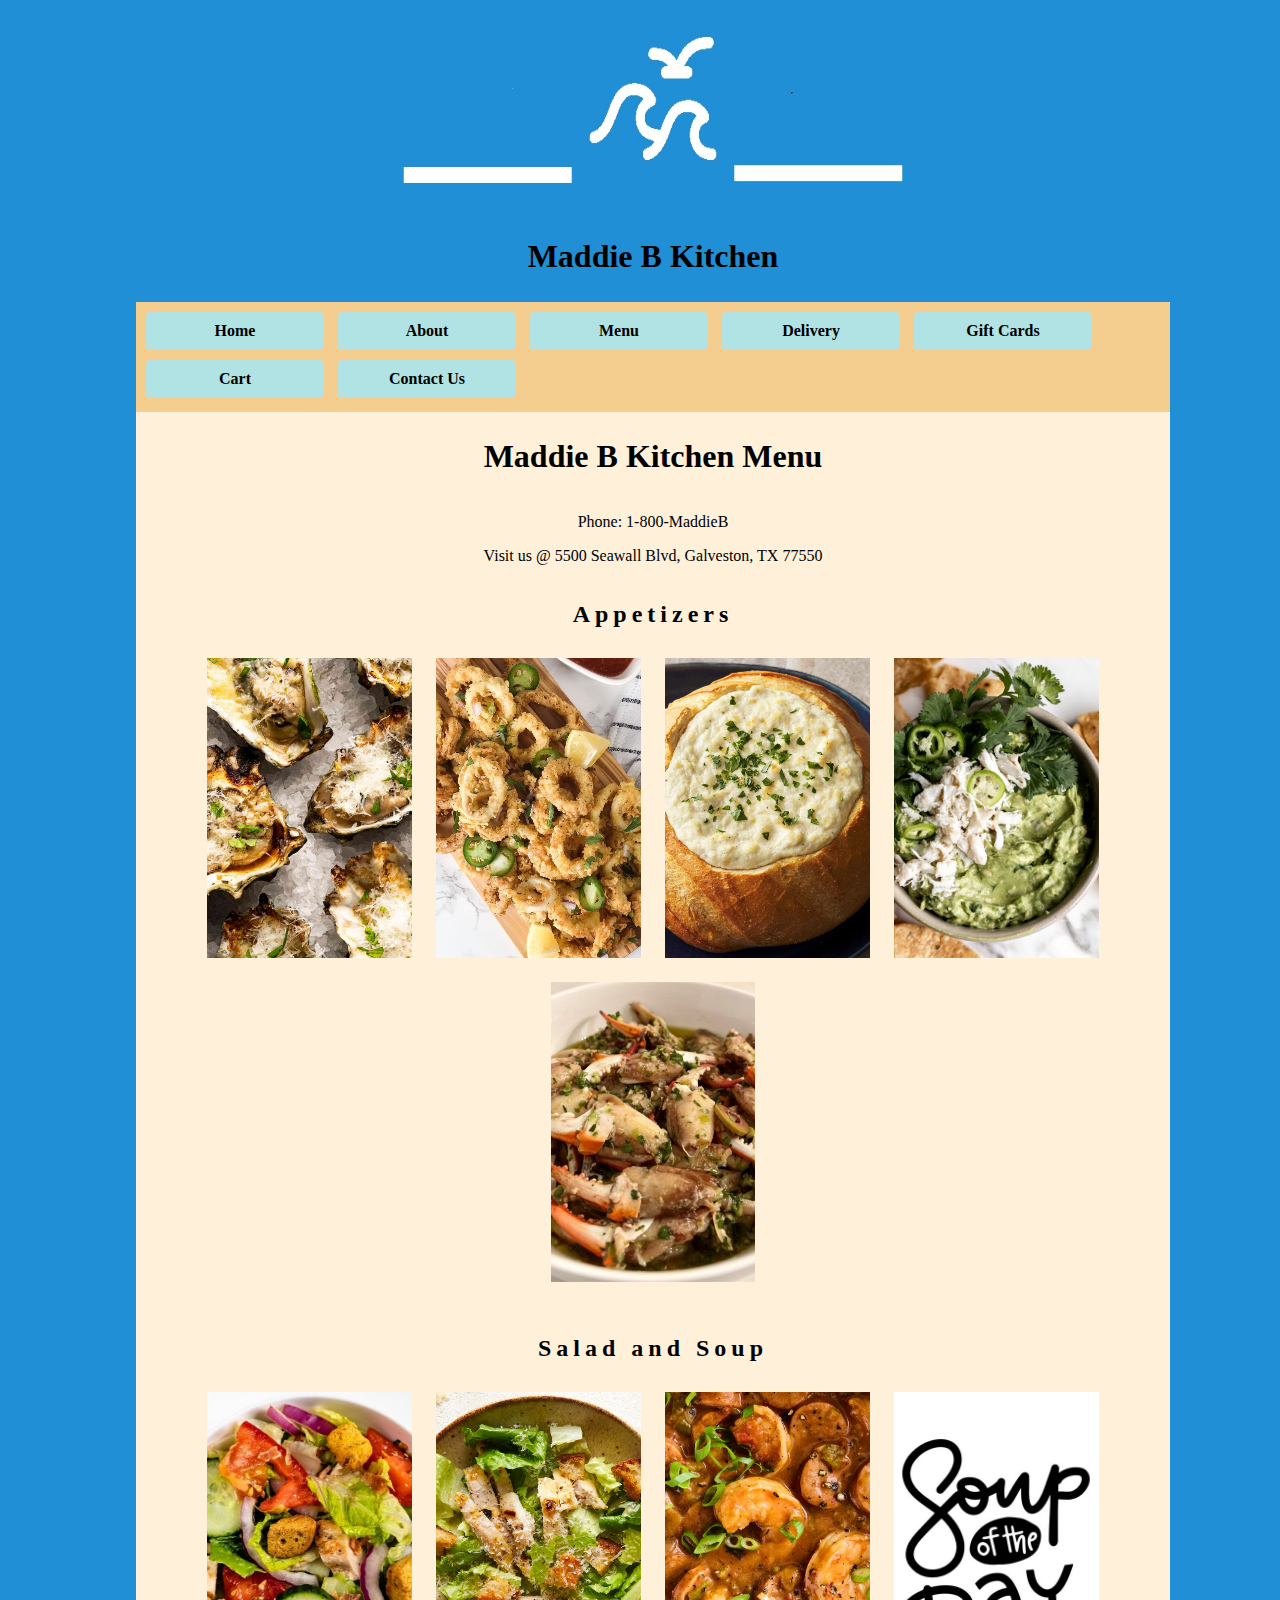
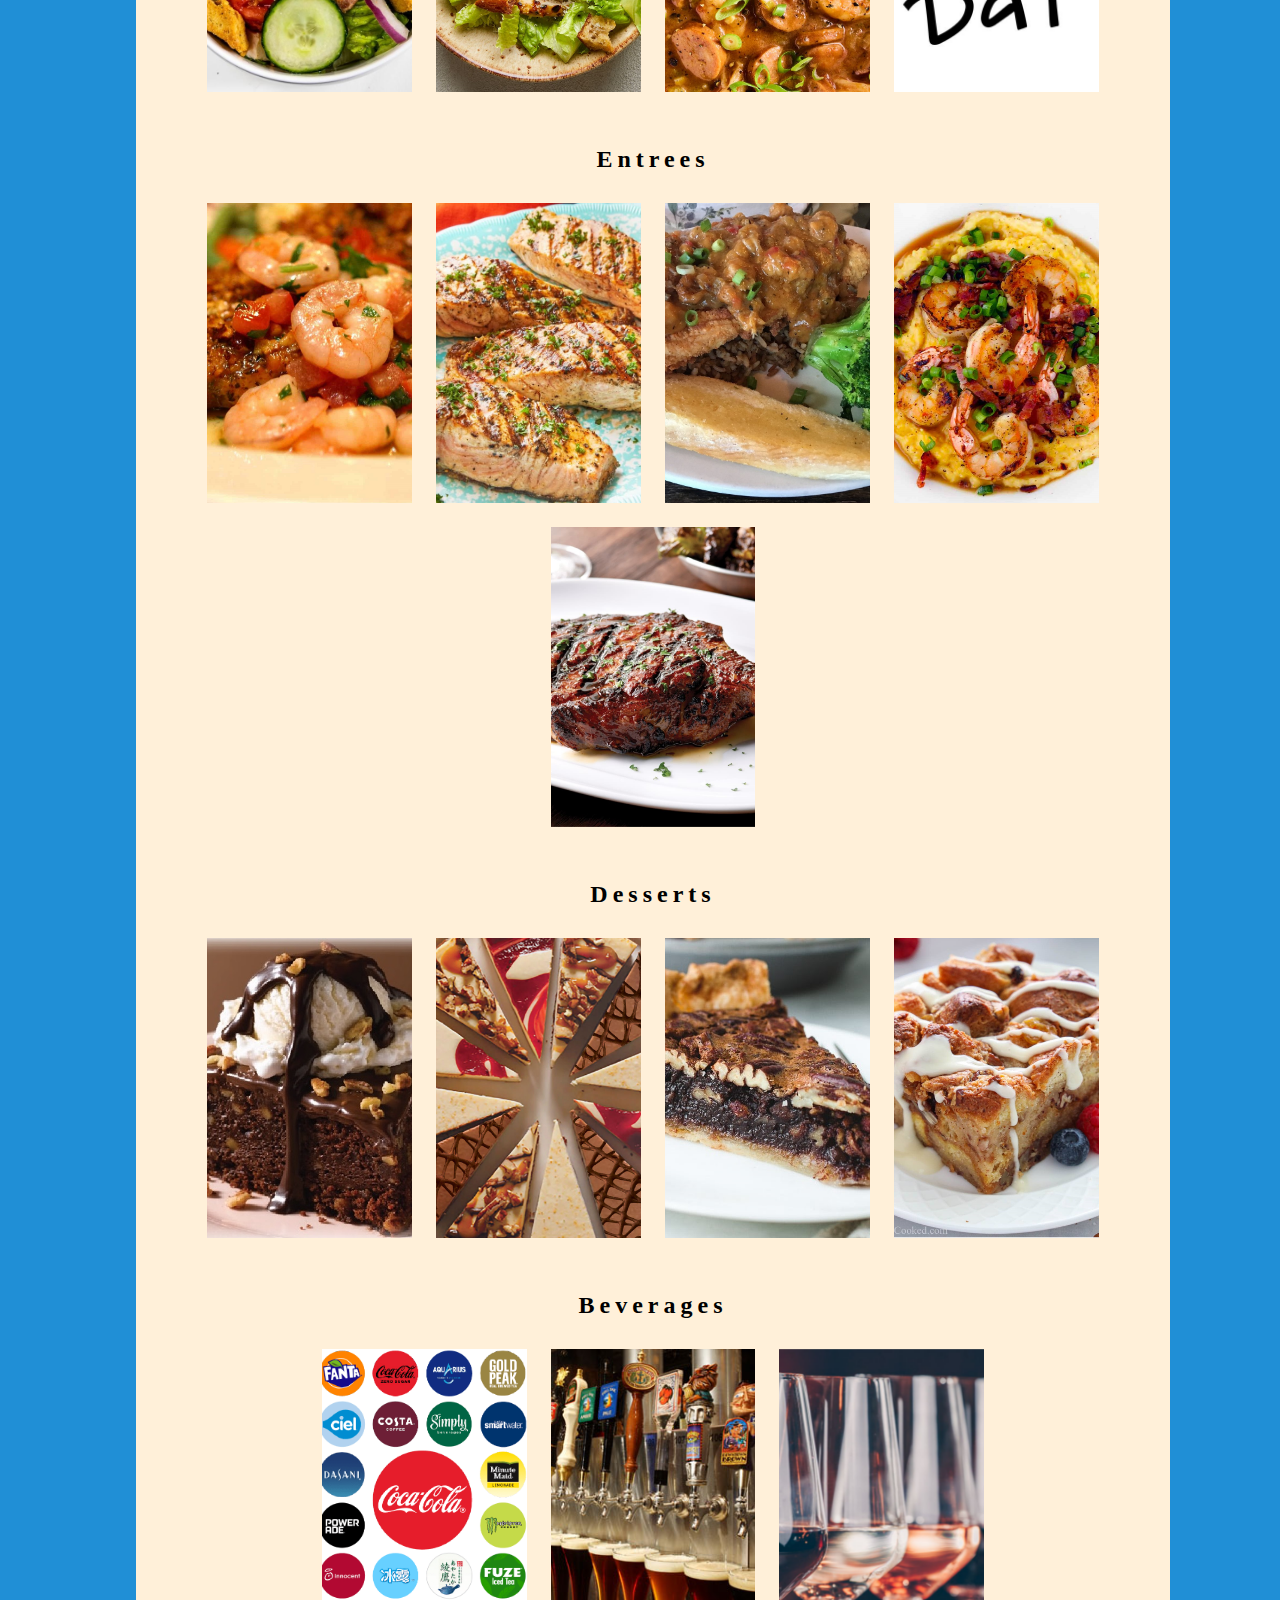
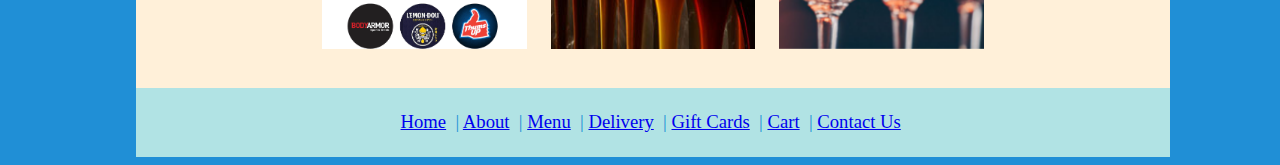
<file: menu.html>
<!DOCTYPE html>
<html lang="en">

<head>
    <meta charset="utf-8" />
    <meta name="viewport" content="width=device-width, initial-scale=1">
    <title>Maddie B's Kitchen</title>
    <link rel="stylesheet" type="text/css" href="style.css" />
    <style>
        .section {
            width: 100%;
            margin-bottom: 20px;
        }

        .container {
            position: relative;
            width: 20%;
            margin: 10px;
            overflow: hidden;
            display: inline-block;
            height: 300px;
        }

        .image {
            opacity: 1;
            width: 100px;
            height: 100%;
            object-fit: cover;
            transition: .5s ease;
            backface-visibility: hidden;
        }

        .middle {
            transition: .5s ease;
            opacity: 0;
            position: absolute;
            top: 50%;
            left: 50%;
            transform: translate(-50%, -50%);
            -ms-transform: translate(-50%, -50%);
            text-align: center;
        }

        .container:hover .image {
            opacity: 0.3;
        }

        .container:hover .middle {
            opacity: 1;
        }

        .text {
            background-color: #4BBBD3;
            color: white;
            font-size: 16px;
            padding: 16px 32px;
            font-family: Bookman Old Style;
            border-radius: 8px;
        }
    </style>
</head>


<body id="container">
    <header>
        <img src="images/Maddie B Kitchen-logos_white1.jpg" alt="Maddie B Kitchen-logo_white1" width="800" height="200" />
        <h1>Maddie B Kitchen</h1>
    </header>

    <nav>
        <ul>
            <li><a href="index.html">Home</a></li>
            <li><a href="about.html">About</a></li>
            <li><a href="menu.html">Menu</a></li>
            <li><a href="delivery.html">Delivery</a></li>
            <li><a href="giftcard.html">Gift Cards</a></li>
            <li><a href="cart.html">Cart</a></li>
            <li><a href="contact.html">Contact Us</a></li>
        </ul>
    </nav>

    <main style="display: flex; flex-direction: column; align-items: center; text-align: center; font-family: 'Bookman Old Style';">
        <h1 style="color:black">Maddie B Kitchen Menu</h1>
        <label2>
            <p>Phone: 1-800-MaddieB</p>
            <p>Visit us @ 5500 Seawall Blvd, Galveston, TX 77550</p>
        </label2>

        <div class="section">
            <h2> Appetizers </h2>
            <div class="container">
                <img src="images/CharbroiledOysters.jpg" alt="Charbroiled Oysters" class="image" style="width:100%">
                <div class="middle">
                    <div class="text">Charbroiled Oysters</div>
                </div>
            </div>

            <div class="container">
                <img src="images/Calamari.jpg" alt="Calamari" class="image" style="width:100%">
                <div class="middle">
                    <div class="text">Calamari</div>
                </div>
            </div>

            <div class="container">
                <img src="images/CrabDip.jpg" alt="Crab Dip" class="image" style="width:100%">
                <div class="middle">
                    <div class="text">Crab Dip</div>
                </div>
            </div>

            <div class="container">
                <img src="images/CrabGuacamole.jpg" alt="Crab Guacamole" class="image" style="width:100%">
                <div class="middle">
                    <div class="text">Crab Guacamole</div>
                </div>
            </div>

            <div class="container">
                <img src="images/MarinatedCrabClaws.jpg" alt="Marinated Crab Claws" class="image" style="width:100%">
                <div class="middle">
                    <div class="text">Marinated Crab Claws</div>
                </div>
            </div>
        </div>

        <div class="section">
            <h2> Salad and Soup </h2>
            <div class="container">
                <img src="images/HouseSalad.jpg" alt="House Salad" class="image" style="width:100%">
                <div class="middle">
                    <div class="text">House Salad</div>
                </div>
            </div>

            <div class="container">
                <img src="images/CaesarSalad.jpg" alt="Caesar Salad" class="image" style="width:100%">
                <div class="middle">
                    <div class="text">Caesar Salad</div>
                </div>
            </div>

            <div class="container">
                <img src="images/SeafoodGumbo.jpg" alt="Seafood Gumbo" class="image" style="width:100%">
                <div class="middle">
                    <div class="text">Seafood Gumbo</div>
                </div>
            </div>

            <div class="container">
                <img src="images/SoupOfTheDay.jpeg" alt="Soup of the Day" class="image" style="width:100%">
                <div class="middle">
                    <div class="text">Soup of the Day</div>
                </div>
            </div>
        </div>

        <div class="section">
            <h2> Entrees </h2>
            <div class="container">
                <img src="images/PecanCrustedRedfish.jpg" alt="Pecan Crusted Redfish" class="image" style="width:100%">
                <div class="middle">
                    <div class="text">Pecan Crusted Redfish</div>
                </div>
            </div>

            <div class="container">
                <img src="images/GrilledSalmon.jpg" alt="Grilled Salmon" class="image" style="width:100%">
                <div class="middle">
                    <div class="text">Grilled Salmon</div>
                </div>
            </div>

            <div class="container">
                <img src="images/CatfishAtchafalaya.jpg" alt="Catfish Atchafalaya" class="image" style="width:100%">
                <div class="middle">
                    <div class="text">Catfish Atchafalaya</div>
                </div>
            </div>

            <div class="container">
                <img src="images/ShrimpandGrits.jpg" alt="Shrimp and Grits" class="image" style="width:100%">
                <div class="middle">
                    <div class="text">Shrimp and Grits</div>
                </div>
            </div>

            <div class="container">
                <img src="images/BoneInRibeye.jpg" alt="Bone in Ribeye" class="image" style="width:100%">
                <div class="middle">
                    <div class="text">Bone In Ribeye</div>
                </div>
            </div>
        </div>

        <div class="section">
            <h2> Desserts </h2>
            <div class="container">
                <img src="images/BrownieaLaMode.jpg" alt="Brownie aLa Mode" class="image" style="width:100%">
                <div class="middle">
                    <div class="text">Brownie aLa Mode</div>
                </div>
            </div>

            <div class="container">
                <img src="images/Cheesecake.jpg" alt="Cheesecake" class="image" style="width:100%">
                <div class="middle">
                    <div class="text">Cheesecake</div>
                </div>
            </div>

            <div class="container">
                <img src="images/ChocolatePecanPie.jpg" alt="Chocolate Pecan Pie" class="image" style="width:100%">
                <div class="middle">
                    <div class="text">Chocolate Pecan Pie</div>
                </div>
            </div>

            <div class="container">
                <img src="images/BreadPudding.jpg" alt="Bread Pudding" class="image" style="width:100%">
                <div class="middle">
                    <div class="text">Bread Pudding</div>
                </div>
            </div>
        </div>

        <div class="section">
            <h2> Beverages </h2>
            <div class="container">
                <img src="images/Cola.png" alt="Drinks" class="image" style="width:100%">
                <div class="middle">
                    <div class="text">Drinks</div>
                </div>
            </div>

            <div class="container">
                <img src="images/Beer.jpg" alt="Beer" class="image" style="width:100%">
                <div class="middle">
                    <div class="text">Beer</div>
                </div>
            </div>

            <div class="container">
                <img src="images/Wine.jpg" alt="Wine" class="image" style="width:100%">
                <div class="middle">
                    <div class="text">Wine</div>
                </div>
            </div>
        </div>
</main>

    <footer>
        <p>
            <a href="index.html">Home</a>&nbsp; | <a href="about.html">About</a>&nbsp; |  <a href="menu.html">Menu</a>&nbsp; | <a href="delivery.html">Delivery</a>&nbsp; |
            <a href="giftcard.html">Gift Cards</a>&nbsp; | <a href="cart.html">Cart</a>&nbsp; | <a href="contact.html">Contact Us</a>&nbsp;
        </p>
    </footer>

</body>
</html>
</file>
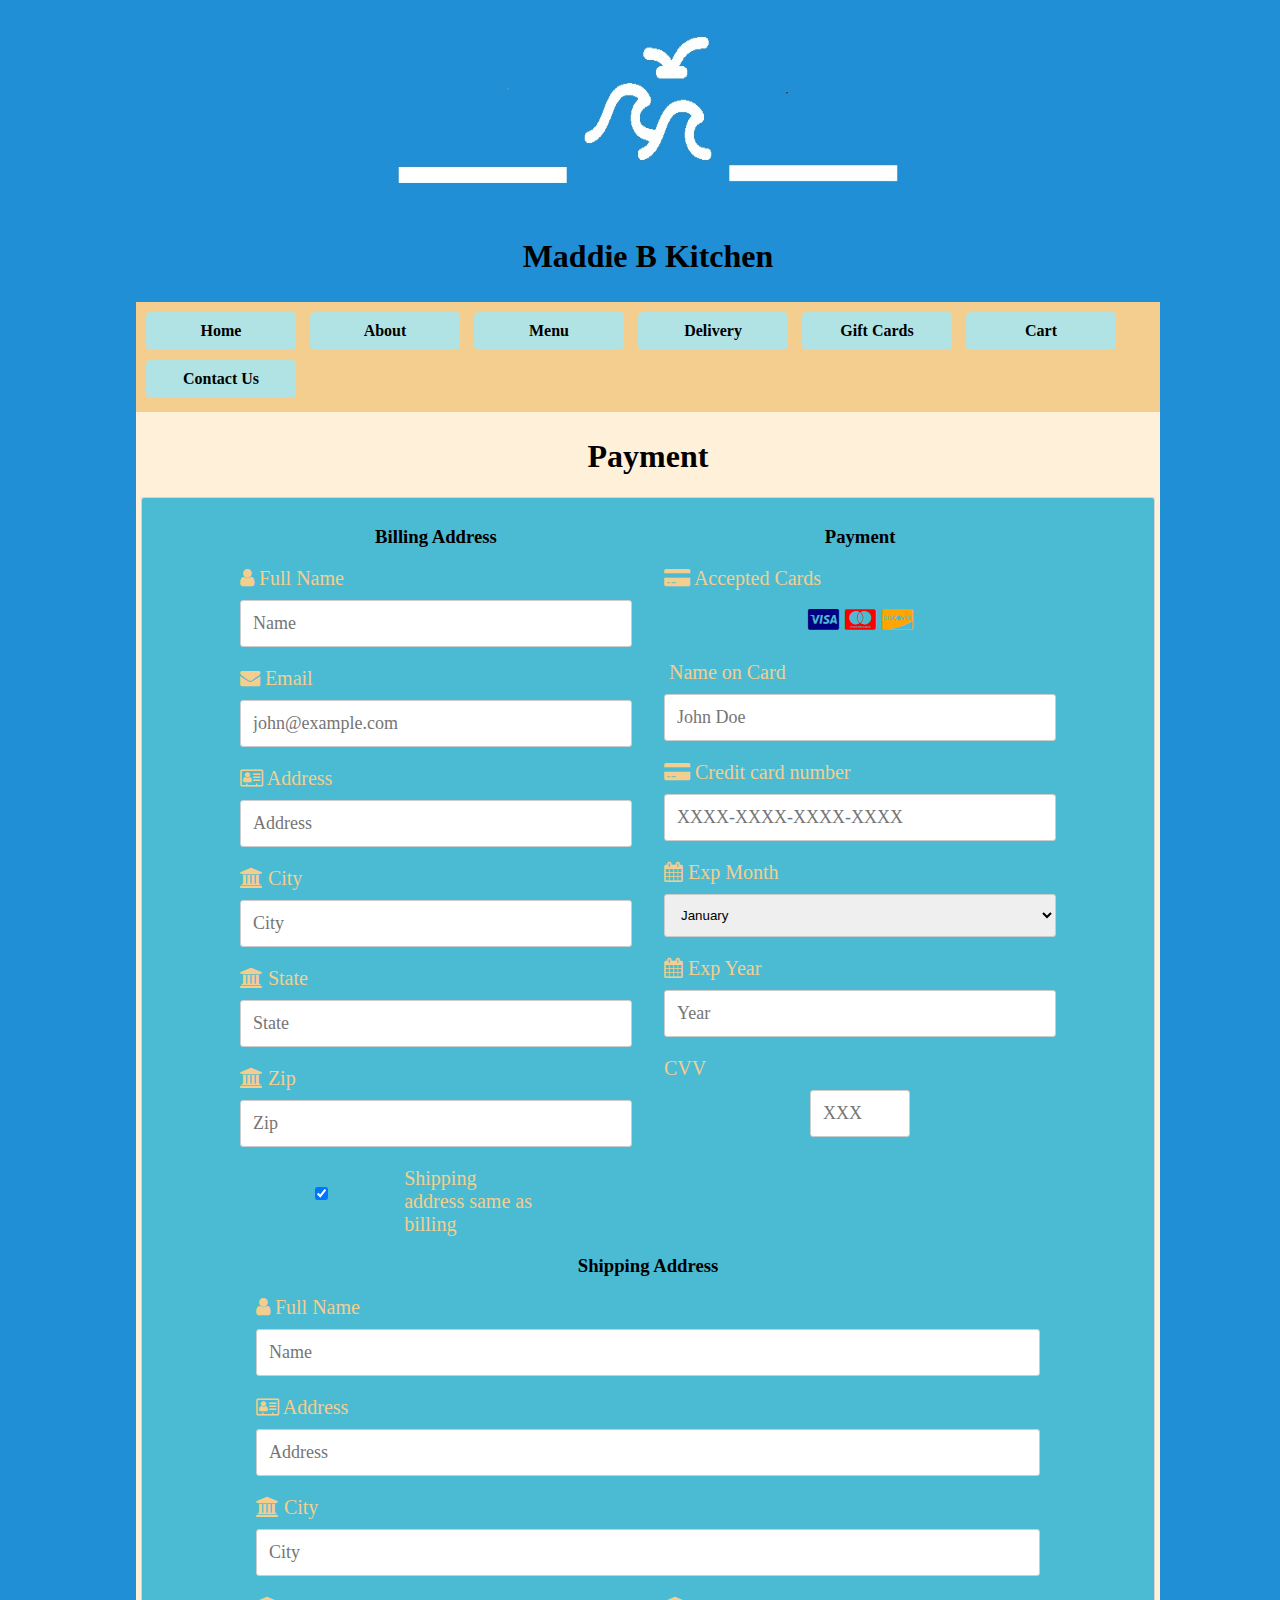
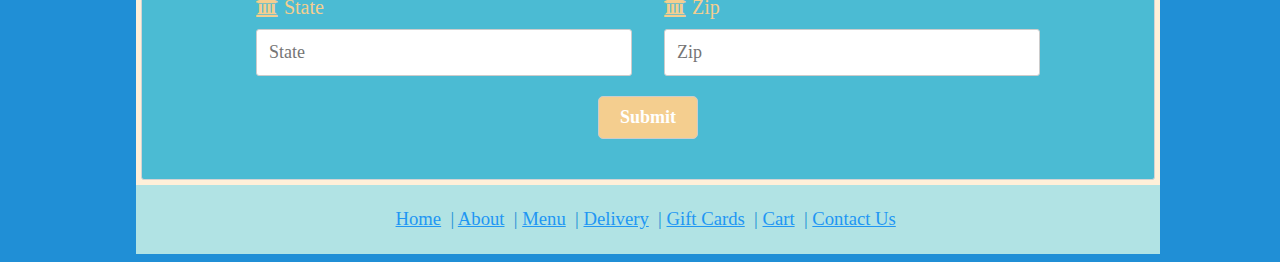
<file: payment.html>
<!DOCTYPE html>
<html lang="en">

<head>
    <meta charset="utf-8" />
    <meta name="viewport" content="width=device-width, initial-scale=1">
    <title>Maddie B's Kitchen</title>
    <link rel="stylesheet" href="https://cdnjs.cloudflare.com/ajax/libs/font-awesome/4.7.0/css/font-awesome.min.css">
    <link rel="stylesheet" type="text/css" href="style.css" />
       
    <style>
        * {box-sizing: border-box;}

        .row {
            display: -ms-flexbox;
            display: flex;
            -ms-flex-wrap: wrap;
            flex-wrap: wrap;
            margin: 0 -16px;
        }

        .payment-row {
            display: flex;
            flex-wrap: wrap;
        }

        .col-50 {-ms-flex: 50%; flex: 50%;}

        .col-75 {-ms-flex: 75%; flex: 75%;}

        .col-50,
        .col-75 {padding: 0 16px;}

        .container {
            background-color: #4BBBD3;
            padding: 5px 20px 15px 20px;
            border: 1px solid lightgrey;
            border-radius: 3px;
        }

        h2 {
            font-family: Bookman Old Style;
            text-align: center;
            font-style: normal;
            color: #F4CE8F;
        }

        form {
            width: 85%;
            margin: 0 auto;
            font-family: Bookman Old Style;
            background-color: #4BBBD3;
            padding: 5px;
        }

        input, textarea {
            color: black;
            font-size: 18px;
            font-family: 'Bookman Old Style';
            width: 100%;
            margin-bottom: 20px;
            padding: 12px;
            border: 1px solid #ccc;
            border-radius: 3px;
        }

        label input[type="checkbox"] {
            margin-right: 5px;
        }

        .label-container {
            display: flex;
            align-items: center;
        }

        label {
            color: #F4CE8F;
            display: inline-block;
            text-align: left;
            margin-bottom: 10px;
            display: block;
        }

        .icon-container {
            margin-bottom: 20px;
            padding: 7px 0;
            font-size: 24px;
        }
        .btn {
            display: inline-block;
            background-color: #f4ce8f;
            color: #fff;
            width: 100px;
            padding: 10px;
            text-decoration: none;
            font-weight: bold;
            border-radius: 5px;
        }

        .btn:hover {background-color: #B1E3E4;}

        .btn:active {transform: scale(0.95);}

        a {color: #2196F3;}

        hr {border: 1px solid lightgrey;}

        .horizontal-fields {display: flex; align-items: center; margin-bottom: 10px;}

        .horizontal-fields label {width: auto; margin-right: 10px;}

        .form-section {
            border: 2px solid #4b5c4b;
            border-radius: 15px;
            padding: 20px;
            margin: 20px auto;
            width: 90%;
            max-width: 800px;
        }

        .passcode-box {padding: 10px; border: 1px solid white; border-radius: 5px;}

        #cvv, #billingZip {width: 100px;}

        #cardNumber {width: 200px;}

        #billingAddress, #shippingAddress {width: 350px;}

        #expmonth {
            width: 100%;
            padding: 12px;
            margin-bottom: 20px;
            border: 1px solid #ccc;
            border-radius: 3px;
        }
    </style>
</head>

<body id="container">
    <header>
        <img src="images/Maddie B Kitchen-logos_white1.jpg" alt="Maddie B Kitchen-logo_white1" width="800" height="200" />

        <h1>Maddie B Kitchen</h1>
    </header>

    <nav>
        <ul>
            <li><a href="index.html">Home</a></li>
            <li><a href="about.html">About</a></li>
            <li><a href="menu.html">Menu</a></li>
            <li><a href="delivery.html">Delivery</a></li>
            <li><a href="giftcard.html">Gift Cards</a></li>
            <li><a href="cart.html">Cart</a></li>
            <li><a href="contact.html">Contact Us</a></li>
        </ul>
    </nav>

    <main style="display: flex; flex-direction: column; align-items: center; text-align: center; font-family: 'Bookman Old Style';">

        <h1 style="color:black">Payment</h1>

        <div class="row">
            <div class="col-75">
                <div class="container">
                    <form id="form" autocomplete="off" onsubmit="return validateForm();">

                        <div class="row">
                            <div class="col-50">
                                <h3>Billing Address</h3>
                                <label for="fname"><i class="fa fa-user"></i> Full Name</label>
                                <input type="text" id="fname" name="firstname" placeholder="Name" required autocomplete="off" />
                                <label for="email"><i class="fa fa-envelope"></i> Email</label>
                                <input type="text" id="email" name="email" placeholder="john@example.com" required autocomplete="off">
                                <label for="adr"><i class="fa fa-address-card-o"></i> Address</label>
                                <input type="text" id="adr" name="address" placeholder="Address" required autocomplete="off">
                                <label for="city"><i class="fa fa-institution"></i> City</label>
                                <input type="text" id="city" name="city" placeholder="City" required autocomplete="off">

                                <div class="row">
                                    <div class="col-50">
                                        <label for="state"><i class="fa fa-institution"></i> State</label>
                                        <input type="text" id="state" name="state" placeholder="State" required autocomplete="off">
                                    </div>
                                    <div class="col-50">
                                        <label for="zip"><i class="fa fa-institution"></i> Zip</label>
                                        <input type="text" id="zip" name="zip" placeholder="Zip" required autocomplete="off">
                                    </div>
                                </div>
                            </div>

                            <div class="col-50">
                                <h3>Payment</h3>
                                <label for="fname"><i class="fa fa-credit-card-alt"></i> Accepted Cards</label>
                                <div class="icon-container">
                                    <i class="fa fa-cc-visa" style="color:navy;"></i>
                                    <i class="fa fa-cc-mastercard" style="color:red;"></i>
                                    <i class="fa fa-cc-discover" style="color:orange;"></i>
                                </div>
                                <label for="cname"><i class="fa fa=user"></i> Name on Card</label>
                                <input type="text" id="cname" name="cardname" placeholder="John Doe" required>
                                <label for="ccnum"><i class="fa fa-credit-card-alt"></i> Credit card number</label>
                                <input type="text" id="ccnum" name="cardnumber" placeholder="XXXX-XXXX-XXXX-XXXX" required>
                                <label for="expmonth"><i class="fa fa-calendar"></i> Exp Month</label>
                                <select name="expmonth" id="expmonth" required>
                                    <option value="Jan">January</option>
                                    <option value="Feb">February</option>
                                    <option value="Mar">March</option>
                                    <option value="Apr">April</option>
                                    <option value="May">May</option>
                                    <option value="Jun">June</option>
                                    <option value="Jul">July</option>
                                    <option value="Aug">August</option>
                                    <option value="Sep">September</option>
                                    <option value="Oct">October</option>
                                    <option value="Nov">November</option>
                                    <option value="Dec">December</option>
                                </select>

                                <label for="expyear"><i class="fa fa-calendar"></i> Exp Year</label>
                                <input type="text" id="expyear" name="expyear" placeholder="Year" required autocomplete="off">
                                <label for="cvv">CVV</label>
                                <input type="text" id="cvv" name="cvv" placeholder="XXX" required autocomplete="off">
                            </div>
                        </div>

                        <label class="label-container">
                            <input type="checkbox" checked="checked" name="sameadr"> Shipping address same as billing
                        </label>

                        <div class="col-50">
                            <h3>Shipping Address</h3>
                            <label for="fnameShipping"><i class="fa fa-user"></i> Full Name</label>
                            <input type="text" id="fnameShipping" name="firstname" placeholder="Name" required>
                            <label for="adrShipping"><i class="fa fa-address-card-o"></i> Address</label>
                            <input type="text" id="adrShipping" name="address" placeholder="Address" required>
                            <label for="cityShipping"><i class="fa fa-institution"></i> City</label>
                            <input type="text" id="cityShipping" name="city" placeholder="City" required>

                            <div class="row">
                                <div class="col-50">
                                    <label for="stateShipping"><i class="fa fa-institution"></i> State</label>
                                    <input type="text" id="stateShipping" name="state" placeholder="State" required>
                                </div>
                                <div class="col-50">
                                    <label for="zipShipping"><i class="fa fa-institution"></i> Zip</label>
                                    <input type="text" id="zipShipping" name="zip" placeholder="Zip" required>
                                </div>
                            </div>
                        </div>


                        <input type="submit" value="Submit" class="btn" id="checkoutButton">
                    </form>
                </div>
            </div>
        </div>
       </main>

    <footer>
        <p>
            <a href="index.html">Home</a>&nbsp; | <a href="about.html">About</a>&nbsp; |  <a href="menu.html">Menu</a>&nbsp; | <a href="delivery.html">Delivery</a>&nbsp; |
            <a href="giftcard.html">Gift Cards</a>&nbsp; | <a href="cart.html">Cart</a>&nbsp; | <a href="contact.html">Contact Us</a>&nbsp;
        </p>
    </footer>

    <script>
        function validateForm() {
            console.log('Validating form...');
            var fname = document.getElementById('fname').value;
            var address = document.getElementById('adr').value;
            var city = document.getElementById('city').value;
            var state = document.getElementById('state').value;
            var zip = document.getElementById('zip').value;
            var email = document.getElementById('email').value;
            var nameoncard = document.getElementById('cname').value;
            var creditcardnumber = document.getElementById('ccnum').value;
            var expdate = document.getElementById('expmonth').value;

            if (fname.trim() === '') {
                alert('Please fill out the Full Name field.');
                return false;
            }

            if (address.trim() === '') {
                alert('Please fill out the Address field.');
                return false;
            }

            if (city.trim() === '') {
                alert('Please fill out the City field.');
                return false;
            }

            if (state.trim() === '') {
                alert('Please fill out the State field.');
                return false;
            }

            if (zip.trim() === '' || !/^\d{5}$/.test(zip)) {
                alert('Please fill out the Zip field.');
                return false;
            }

            if (!/^\S+@\S+\.\S+$/.test(email)) {
                alert('Please verify your email.');
                return false;
            }

            if (nameoncard.trim() === '') {
                alert('Please fill out the Name on Card field.');
            }

            if (creditcardnumber.trim() === '') {
                alert('Please verify the credit card number.');
            }

            if (expdate.trim() === '') {
                alert('Please verify the expiration date.');
            }

            return true;
        }

        function clearCart() {
            console.log('Cart cleared.');
        }

        function copyBillingToShipping() {
            var billingFullName = document.getElementById('fname').value;
            var billingAddress = document.getElementById('adr').value;
            var billingCity = document.getElementById('city').value;
            var billingState = document.getElementById('state').value;
            var billingZip = document.getElementById('zip').value;

            document.getElementById('fnameShipping').value = billingFullName;
            document.getElementById('adrShipping').value = billingAddress;
            document.getElementById('cityShipping').value = billingCity;
            document.getElementById('stateShipping').value = billingState;
            document.getElementById('zipShipping').value = billingZip;
        }

        document.getElementById('form').addEventListener('submit', function (event) {
            console.log('Form submitted.');
            if (!validateForm()) {
                console.log('Form validation failed.');
                event.preventDefault();
            } else {
                console.log('Form validation passed.');
                alert("Payment successful. Confirmation email has been sent.");
                clearCart();
            }
        });

        document.getElementsByName('sameadr')[0].addEventListener('change', function () {
            if (this.checked) {
                copyBillingToShipping();
            } else {
                document.getElementById('fnameShipping').value = '';
                document.getElementById('adrShipping').value = '';
                document.getElementById('cityShipping').value = '';
                document.getElementById('stateShipping').value = '';
                document.getElementById('zipShipping').value = '';
            }
        });
    </script>
</body>
</html>
</file>
<file: style.css>
@charset "utf-8";

body {background-color: #208fd6; font-family: 'Bookman Old Style'; color: #000000;}

h1 {color: black;}

h2 {letter-spacing: 5px; text-align: center;}

h3 {text-align: center;}

header {background-color: #208FD6; color: #FFF0D9; text-align: center; padding: 5px; width: 80%; margin-left: 10%;}

.custom-header {
    background-color: #208FD6;
    color: #FFF0D9;
    text-align: center;
    padding: 5px;
    width: 80%;
    margin-left: 10%;
}

#container {width: 100%;}

main {width: 80%; background-color: #fff0d9; float: left; padding: 5px; margin-left: 10%; font-family: 'Bookman Old Style'; color: #000000;}

footer {
    clear: both;
    background-color: #B1E3E4;
    color: #208FD6;
    text-align: center;
    margin-left: 10%;
    padding: 5px;
    font-size: 14pt;
    width: 80%;
}

a:visited {text-decoration: none; color: #ffffff;}

nav {
    color: #fffdd9;
    padding: 5px;
    width: 80%;
    margin-left: 10%;
    font-weight: bold;
    text-align: center;
    background-color: #f4ce8f;
}

nav ul {list-style: none; margin: 0; padding: 0; text-align: center; display: inline-block;}

nav ul li {float: left; padding: 5px}

nav ul li a:link, nav ul li a:visited {
        display: inline-block;
        width: 150px;
        margin-right: 4px;
        color: #000000;
        padding: 10px 14px;
        font-size: 16px;
        background-color: #B1E3E4;
        text-decoration: none;
        border-radius: 5px;
    }
             
nav ul li a:hover {color: #ffffff; background-color: #4BBBD3;}

.nav-buttons {
    list-style: none;
    padding: 0;
    display: flex;
    align-items: center;
    justify-content: center;
    margin: 0;
    text-align: center;
}

ul.nav-tab > li {
    list-style: none;
    display: inline;
    margin-right: 10px;
}

ul.nav-buttons li {display: inline;}

label {
    width: 300px;
    display: inline-block;
    text-align: right;
    font-size: 20px;
    color: #FFF0D9;
}

table {background-color: #000080; color: #ffffff; width: 10%; border: 5px solid #ffffff; padding: 45px; margin: 0 auto;}

table tr th, table tr td {border: 1px solid #000080; padding: 50px;}

.row-color {color: #000080;}

#current-page {color: #723217;}

.img-wrapper {display: inline-block; text-align: center;}

/*Cart*/
.cart-container {width: 80%; margin: auto; display: flex; flex-wrap: wrap;}
.cart-header {display: flex; justify-content: space-between; align-items: center; padding: 10px;}
.cart-header h1 {margin: 0;}
.cart-item {display: flex; justify-content: space-between; padding: 10px; border-bottom: 1px solid black; margin: 10px;}
.cart-item img {width: 150px; height: 150px; margin-right: 20px; object-fit: cover;}
.cart-item-info {flex-grow: 1; margin-right: 20px;}
.cart-item-price {font-weight: bold;}
.cart-footer {display: flex; justify-content: flex-end; align-items: center; padding-right: 12%; padding-bottom: 5%; width: 80%; margin: auto; font-size: 30px;}
.cart-footer h2 {margin: 0;}
.cart-item-subtotal {font-weight: bold; text-align: right; color: black; font-size: x-large; border: none; display: block; position: relative; margin-top: 20px;}
/*Cart Page Buttons - Clear & CheckOut*/
.cart-button {
    text-align: right;
    padding-right: 15%;
}

.cart-header button {
    background-color: #f4ce8f;
    color: #fff;
    border-radius: 5px;
    padding: 10px 20px;
    font-weight: bold;
    cursor: pointer;
    border: none;
}

.cart-item-remove {
    width: 30px;
    height: 30px;
    background-color: red;
    color: white;
    border: none;
    font-weight: bold;
    cursor: pointer;
    margin-top: auto;
}

/*Reservation Button*/
.btn-reservation {
    display: inline-block;
    background-color: #4BBBD3;
    color: #fff;
    padding: 8px 16px;
    text-decoration: none;
    font-weight: bold;
    border-radius: 5px;
}

.btn-reservation:hover {background-color: #f4ce8f;}

.btn-reservation:active {transform: scale(.95);}

/*Events Button*/
.btn-events {
    display: inline-block;
    background-color: #4BBBD3;
    color: #fff;
    padding: 8px 16px;
    text-decoration: none;
    font-weight: bold;
    border-radius: 5px;
}

.btn-events:hover {background-color: #f4ce8f;}

.btn-events:active {transform: scale(.95);}

/*Gift Card Page*/
.gift-card-form button {
    display: inline-block;
    background-color: #f4ce8f;
    color: #fff;
    padding: 10px 20px;
    text-decoration: none;
    font-weight: bold;
    border-radius: 5px;
    border: none;
}

.center-container {
    display: flex;
    flex-direction: column;
    align-items: center;
}

.header-content {
        display: flex;
        justify-content: center;
        align-items: center;
        width: 80%;
        margin: 0 auto;
    }

#form-container {
    text-align: center;
    padding: 20px;
    display: flex;
    flex-direction: column;
    justify-content: center;
    align-items: center;
}

/*Logo*/
.logo {display: inline-block;}
</file>
